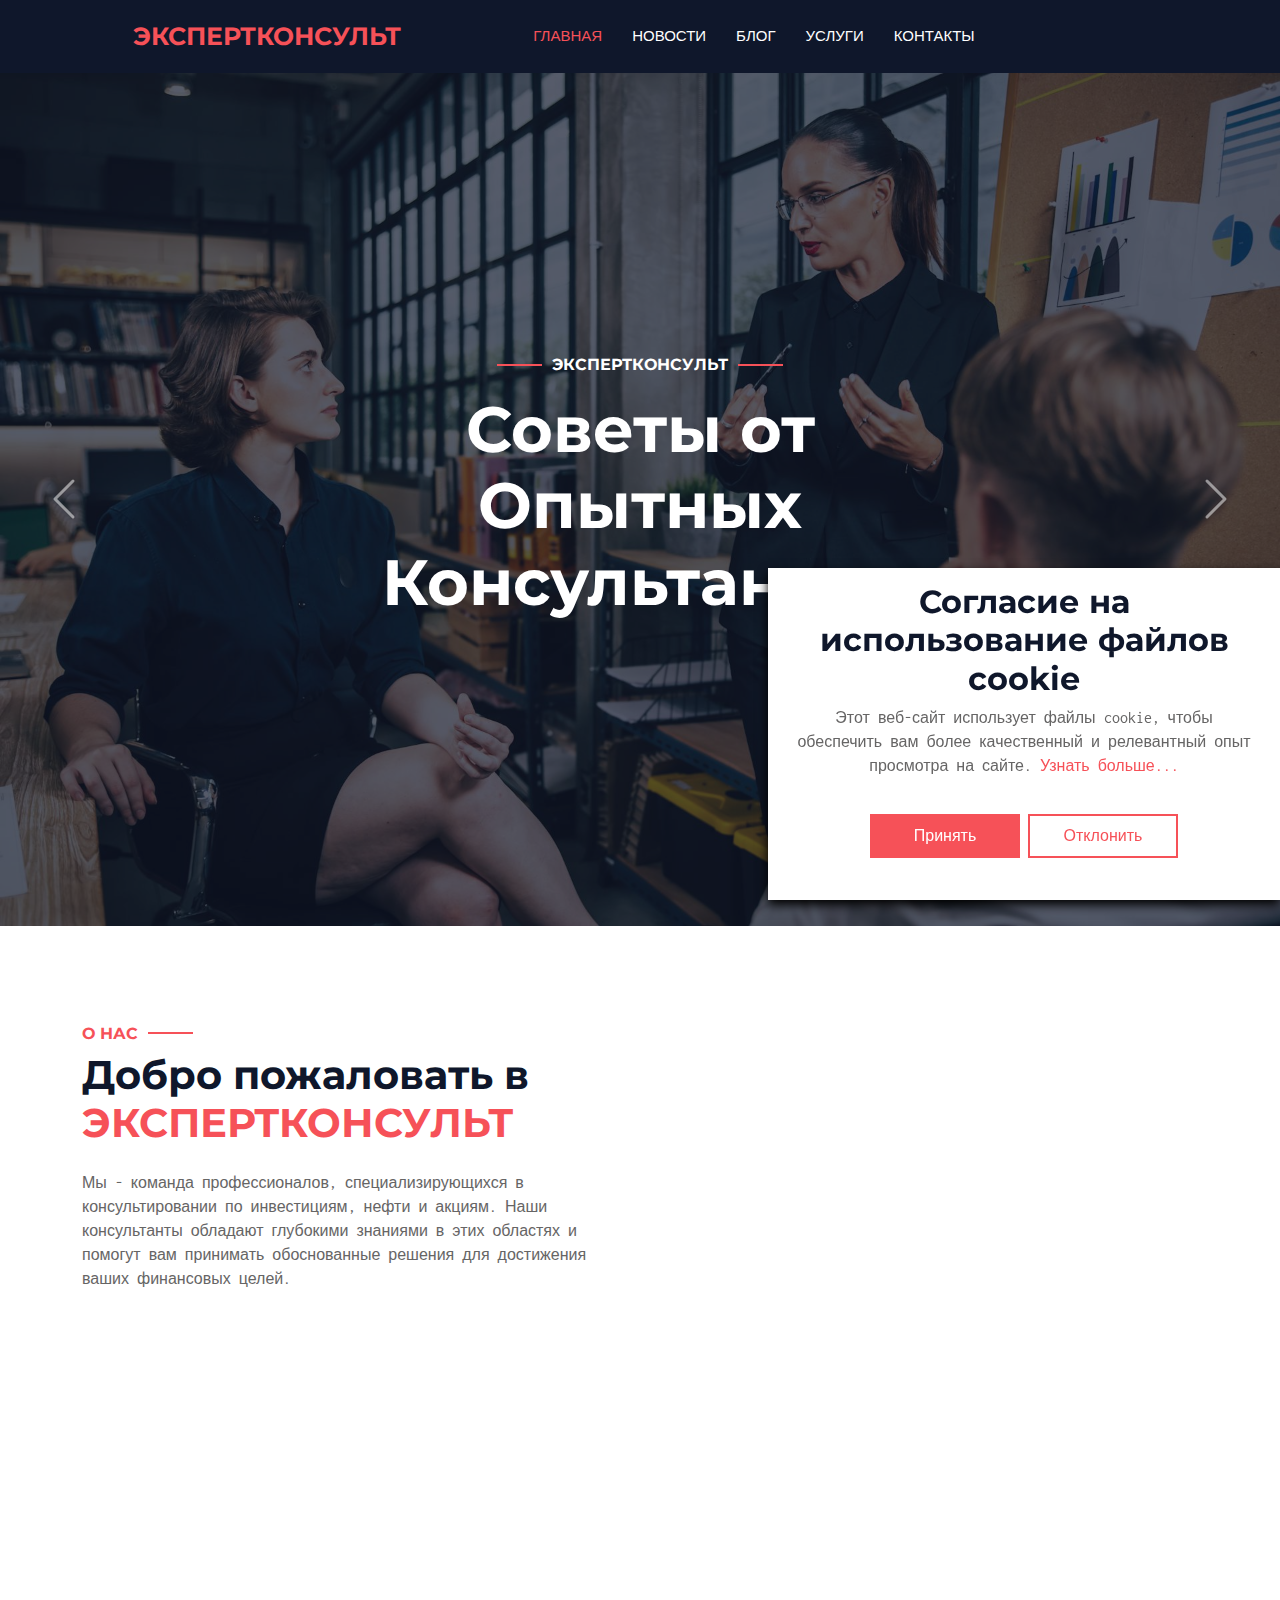
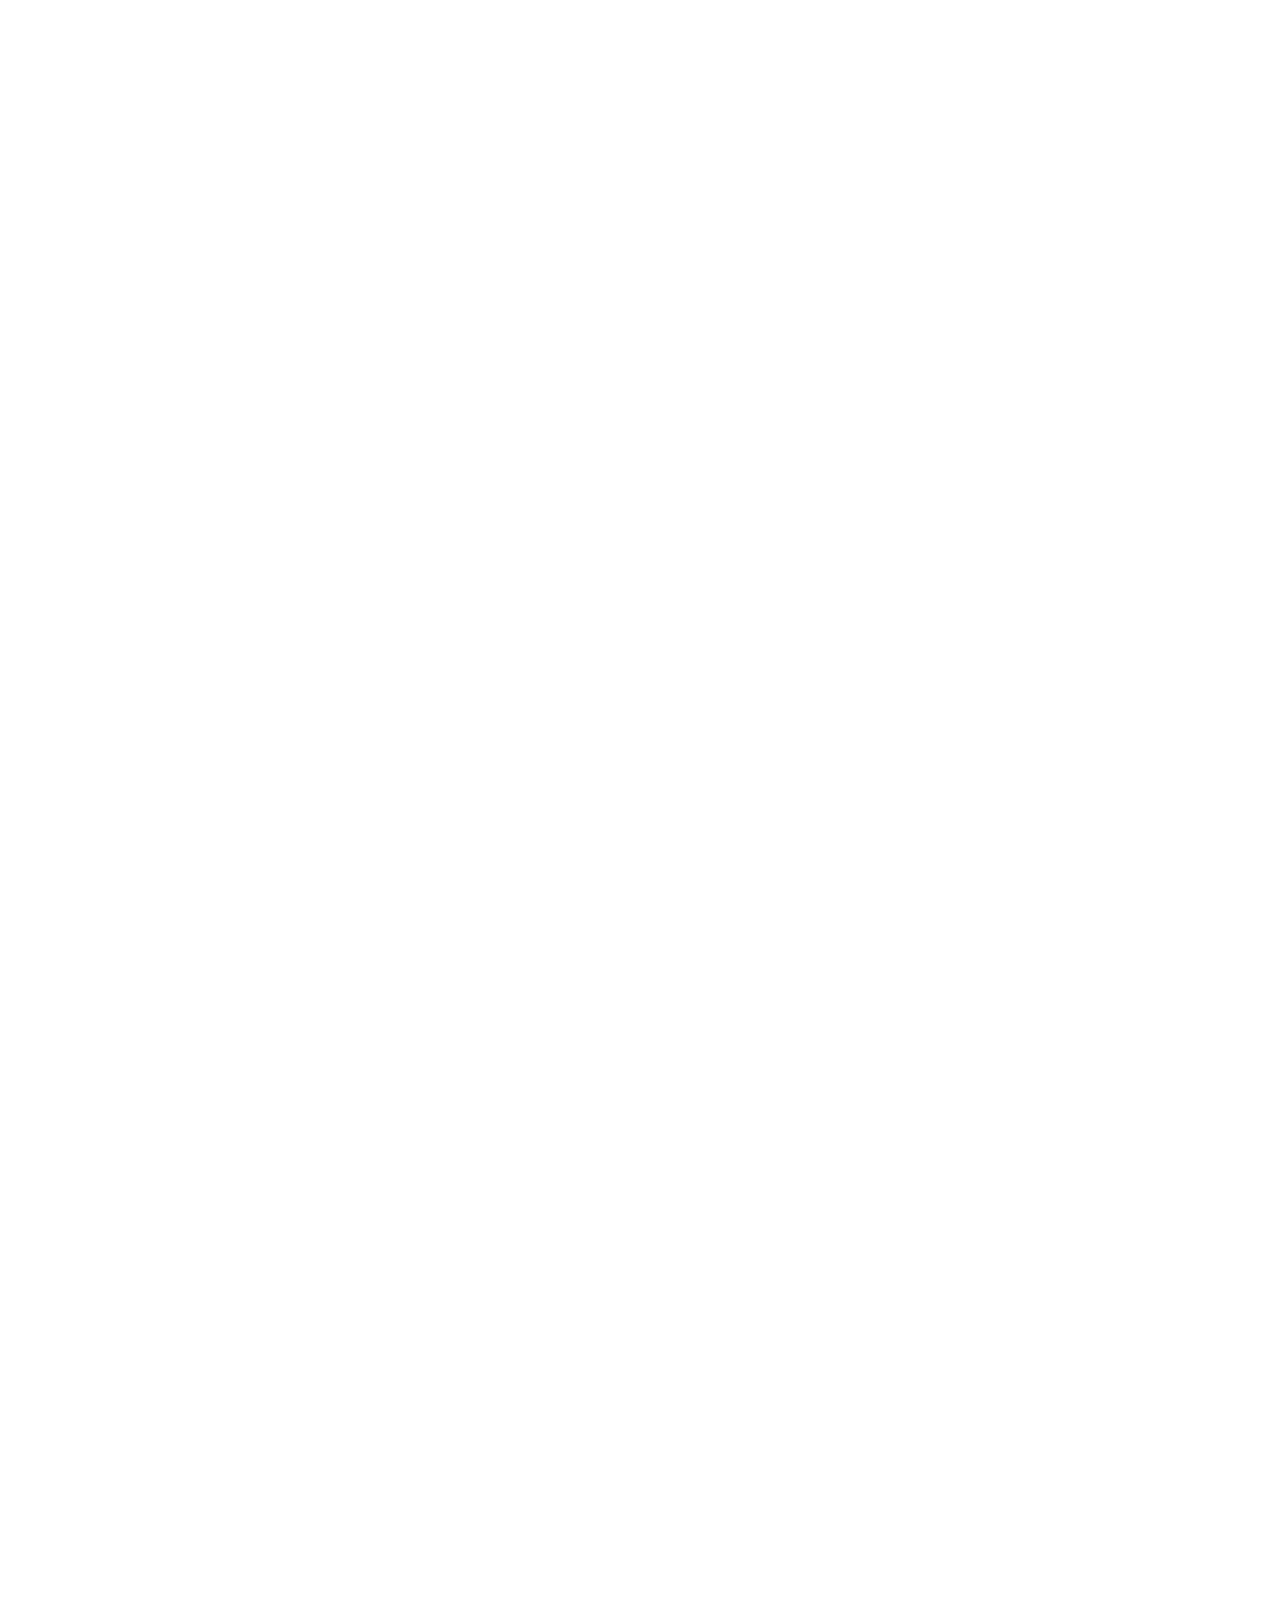
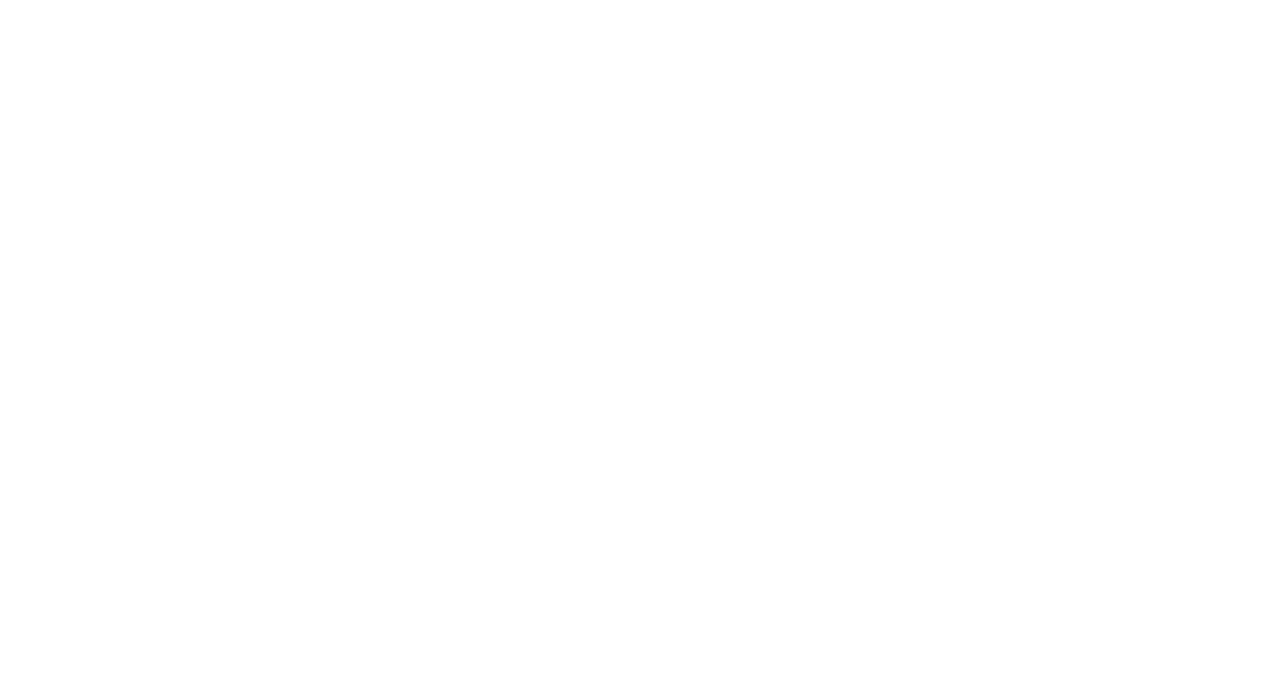
<file: index.html>
<!DOCTYPE html>
<html lang="en">
    <head>
        <meta charset="utf-8" />
        <title>ЭкспертКонсульт</title>
        <meta content="width=device-width, initial-scale=1.0" name="viewport" />
        <meta content="" name="keywords" />
        <meta content="" name="description" />

        <!-- Favicon -->
        <link href="img/favicon.ico" rel="icon" />

        <!-- Google Web Fonts -->
        <link rel="preconnect" href="https://fonts.googleapis.com" />
        <link rel="preconnect" href="https://fonts.gstatic.com" crossorigin />
        <link
            href="https://fonts.googleapis.com/css2?family=Inconsolata:wght@400;500;600;700&family=Montserrat:wght@400;500;600;700&display=swap"
            rel="stylesheet"
        />

        <!-- Icon Font Stylesheet -->
        <link
            href="https://cdnjs.cloudflare.com/ajax/libs/font-awesome/5.10.0/css/all.min.css"
            rel="stylesheet"
        />
        <link
            href="https://cdn.jsdelivr.net/npm/bootstrap-icons@1.4.1/font/bootstrap-icons.css"
            rel="stylesheet"
        />

        <!-- Libraries Stylesheet -->
        <link href="lib/animate/animate.min.css" rel="stylesheet" />
        <link
            href="lib/owlcarousel/assets/owl.carousel.min.css"
            rel="stylesheet"
        />
        <link
            href="lib/tempusdominus/css/tempusdominus-bootstrap-4.min.css"
            rel="stylesheet"
        />

        <!-- Customized Bootstrap Stylesheet -->
        <link href="css/bootstrap.min.css" rel="stylesheet" />

        <!-- Template Stylesheet -->
        <link href="css/style.css" rel="stylesheet" />
    </head>

    <body>
        <div class="bg-white p-0">
            <!-- Spinner Start -->
            <div
                id="spinner"
                class="show bg-white position-fixed translate-middle w-100 vh-100 top-50 start-50 d-flex align-items-center justify-content-center"
            >
                <div
                    class="spinner-border text-primary"
                    style="width: 3rem; height: 3rem"
                    role="status"
                >
                    <span class="sr-only">Loading...</span>
                </div>
            </div>
            <!-- Spinner End -->

            <!-- Header Start -->
            <div class="container-fluid bg-dark px-0">
                <div class="row gx-0">
                    <div class="col-lg-5 bg-dark d-none d-lg-block">
                        <a
                            href="index.html"
                            class="navbar-brand w-100 h-100 m-0 p-0 d-flex align-items-center justify-content-center"
                        >
                            <h1
                                style="font-size: 25px"
                                class="m-0 text-primary text-uppercase"
                            >
                                ЭкспертКонсульт
                            </h1>
                        </a>
                    </div>
                    <div class="col-lg-7">
                        <nav
                            class="navbar navbar-expand-lg bg-dark navbar-dark p-3 p-lg-0"
                        >
                            <a
                                href="index.html"
                                class="navbar-brand d-block d-lg-none"
                            >
                                <h1 class="m-0 text-primary text-uppercase">
                                    ЭкспертКонсульт
                                </h1>
                            </a>
                            <button
                                type="button"
                                class="navbar-toggler"
                                data-bs-toggle="collapse"
                                data-bs-target="#navbarCollapse"
                            >
                                <span class="navbar-toggler-icon"></span>
                            </button>
                            <div
                                class="collapse navbar-collapse justify-content-between"
                                id="navbarCollapse"
                            >
                                <div class="navbar-nav mr-auto py-0">
                                    <a
                                        href="index.html"
                                        class="nav-item nav-link active"
                                        >Главная</a
                                    >
                                    <a
                                        href="about.html"
                                        class="nav-item nav-link"
                                        >Новости</a
                                    >
                                    <a
                                        href="blog.html"
                                        class="nav-item nav-link"
                                        >Блог</a
                                    >
                                    <a
                                        href="service.html"
                                        class="nav-item nav-link"
                                        >Услуги</a
                                    >
                                    <a
                                        href="contact.html"
                                        class="nav-item nav-link"
                                        >Контакты</a
                                    >
                                </div>
                            </div>
                        </nav>
                    </div>
                </div>
            </div>
            <!-- Header End -->

            <!-- Carousel Start -->
            <div class="container-fluid p-0 mb-5">
                <div
                    id="header-carousel"
                    class="carousel slide"
                    data-bs-ride="carousel"
                >
                    <div class="carousel-inner">
                        <div class="carousel-item active">
                            <img
                                class="w-100"
                                src="img/carousel-1.jpg"
                                alt="Image"
                            />
                            <div
                                class="carousel-caption d-flex flex-column align-items-center justify-content-center"
                            >
                                <div class="p-3" style="max-width: 700px">
                                    <h6
                                        class="section-title text-white text-uppercase mb-3 animated slideInDown"
                                    >
                                        ЭкспертКонсульт
                                    </h6>
                                    <h1
                                        class="display-3 text-white mb-4 animated slideInDown"
                                    >
                                        Советы от Опытных Консультантов
                                    </h1>
                                </div>
                            </div>
                        </div>
                        <div class="carousel-item">
                            <img
                                class="w-100"
                                src="img/carousel-2.jpg"
                                alt="Image"
                            />
                            <div
                                class="carousel-caption d-flex flex-column align-items-center justify-content-center"
                            >
                                <div class="p-3" style="max-width: 700px">
                                    <h6
                                        class="section-title text-white text-uppercase mb-3 animated slideInDown"
                                    >
                                        ЭкспертКонсульт
                                    </h6>
                                    <h1
                                        class="display-3 text-white mb-4 animated slideInDown"
                                    >
                                        Экспертный Анализ и Прогнозы
                                    </h1>
                                </div>
                            </div>
                        </div>
                    </div>
                    <button
                        class="carousel-control-prev"
                        type="button"
                        data-bs-target="#header-carousel"
                        data-bs-slide="prev"
                    >
                        <span
                            class="carousel-control-prev-icon"
                            aria-hidden="true"
                        ></span>
                        <span class="visually-hidden">Previous</span>
                    </button>
                    <button
                        class="carousel-control-next"
                        type="button"
                        data-bs-target="#header-carousel"
                        data-bs-slide="next"
                    >
                        <span
                            class="carousel-control-next-icon"
                            aria-hidden="true"
                        ></span>
                        <span class="visually-hidden">Next</span>
                    </button>
                </div>
            </div>
            <!-- Carousel End -->

            <!-- About Start -->
            <div class="container-xxl py-5">
                <div class="container">
                    <div class="row g-5 align-items-center">
                        <div class="col-lg-6">
                            <h6
                                class="section-title text-start text-primary text-uppercase"
                            >
                                О Нас
                            </h6>
                            <h1 class="mb-4">
                                Добро пожаловать в
                                <span class="text-primary text-uppercase"
                                    >ЭкспертКонсульт</span
                                >
                            </h1>
                            <p class="mb-4">
                                Мы - команда профессионалов, специализирующихся
                                в консультировании по инвестициям, нефти и
                                акциям. Наши консультанты обладают глубокими
                                знаниями в этих областях и помогут вам принимать
                                обоснованные решения для достижения ваших
                                финансовых целей.
                            </p>
                            <div class="row g-3 pb-4">
                                <div
                                    class="col-sm-4 wow fadeIn"
                                    data-wow-delay="0.1s"
                                >
                                    <div class="border rounded p-1">
                                        <div
                                            class="border rounded text-center p-4"
                                        >
                                            <i
                                                class="fa fa-hotel fa-2x text-primary mb-2"
                                            ></i>
                                            <h2
                                                class="mb-1"
                                                data-toggle="counter-up"
                                            >
                                                12
                                            </h2>
                                            <p class="mb-0">Проекты</p>
                                        </div>
                                    </div>
                                </div>
                                <div
                                    class="col-sm-4 wow fadeIn"
                                    data-wow-delay="0.3s"
                                >
                                    <div class="border rounded p-1">
                                        <div
                                            class="border rounded text-center p-4"
                                        >
                                            <i
                                                class="fa fa-users-cog fa-2x text-primary mb-2"
                                            ></i>
                                            <h2
                                                class="mb-1"
                                                data-toggle="counter-up"
                                            >
                                                20
                                            </h2>
                                            <p class="mb-0">Сотрудники</p>
                                        </div>
                                    </div>
                                </div>
                                <div
                                    class="col-sm-4 wow fadeIn"
                                    data-wow-delay="0.5s"
                                >
                                    <div class="border rounded p-1">
                                        <div
                                            class="border rounded text-center p-4"
                                        >
                                            <i
                                                class="fa fa-users fa-2x text-primary mb-2"
                                            ></i>
                                            <h2
                                                class="mb-1"
                                                data-toggle="counter-up"
                                            >
                                                182
                                            </h2>
                                            <p class="mb-0">Клиенты</p>
                                        </div>
                                    </div>
                                </div>
                            </div>
                        </div>
                        <div class="col-lg-6">
                            <div class="row g-3">
                                <div class="col-6 text-end">
                                    <img
                                        class="img-fluid rounded w-75 wow zoomIn"
                                        data-wow-delay="0.1s"
                                        src="img/about-1.jpg"
                                        style="margin-top: 25%"
                                    />
                                </div>
                                <div class="col-6 text-start">
                                    <img
                                        class="img-fluid rounded w-100 wow zoomIn"
                                        data-wow-delay="0.3s"
                                        src="img/about-2.jpg"
                                    />
                                </div>
                                <div class="col-6 text-end">
                                    <img
                                        class="img-fluid rounded w-50 wow zoomIn"
                                        data-wow-delay="0.5s"
                                        src="img/about-3.jpg"
                                    />
                                </div>
                                <div class="col-6 text-start">
                                    <img
                                        class="img-fluid rounded w-75 wow zoomIn"
                                        data-wow-delay="0.7s"
                                        src="img/about-4.jpg"
                                    />
                                </div>
                            </div>
                        </div>
                    </div>
                </div>
            </div>
            <!-- About End -->

            <!-- Video Start -->
            <div
                class="container-xxl py-5 px-0 wow zoomIn"
                data-wow-delay="0.1s"
            >
                <div class="row g-0">
                    <div class="col-md-6 bg-dark d-flex align-items-center">
                        <div class="p-5">
                            <h6
                                class="section-title text-start text-white text-uppercase mb-3"
                            >
                                ЭкспертКонсульт
                            </h6>
                            <h1 class="text-white mb-4">
                                Ваш Надежный Консультант
                            </h1>
                            <p class="text-white mb-4">
                                Наша команда - это коллектив экспертов,
                                специализирующихся в области консультирования по
                                инвестициям, нефти и акциям. Мы обеспечиваем
                                наших клиентов качественными решениями и
                                глубоким анализом, помогая им успешно управлять
                                своими финансами и достигать поставленных целей.
                            </p>
                        </div>
                    </div>
                    <div class="col-md-6">
                        <div class="video"></div>
                    </div>
                </div>
            </div>

            <div
                class="modal fade"
                id="videoModal"
                tabindex="-1"
                aria-labelledby="exampleModalLabel"
                aria-hidden="true"
            >
                <div class="modal-dialog">
                    <div class="modal-content rounded-0">
                        <div class="modal-header">
                            <h5 class="modal-title" id="exampleModalLabel">
                                Youtube Video
                            </h5>
                            <button
                                type="button"
                                class="btn-close"
                                data-bs-dismiss="modal"
                                aria-label="Close"
                            ></button>
                        </div>
                        <div class="modal-body">
                            <!-- 16:9 aspect ratio -->
                            <div class="ratio ratio-16x9">
                                <iframe
                                    class="embed-responsive-item"
                                    src=""
                                    id="video"
                                    allowfullscreen
                                    allowscriptaccess="always"
                                    allow="autoplay"
                                ></iframe>
                            </div>
                        </div>
                    </div>
                </div>
            </div>
            <!-- Video Start -->

            <!-- Testimonial Start -->
            <div
                class="container-xxl testimonial my-5 py-5 bg-dark wow zoomIn"
                data-wow-delay="0.1s"
            >
                <div class="container">
                    <div class="owl-carousel testimonial-carousel py-5">
                        <div
                            class="testimonial-item position-relative bg-white rounded overflow-hidden"
                        >
                            <p>
                                Спасибо за профессиональное консультирование по
                                сокарам. Они помогли мне разобраться в сложных
                                финансовых аспектах и сделать выгодные
                                инвестиции.
                            </p>
                            <div class="d-flex align-items-center">
                                <img
                                    class="img-fluid flex-shrink-0 rounded"
                                    src="img/testimonial-1.jpg"
                                    style="width: 45px; height: 45px"
                                />
                                <div class="ps-3">
                                    <h6 class="fw-bold mb-1">Ольга С.</h6>
                                </div>
                            </div>
                            <i
                                class="fa fa-quote-right fa-3x text-primary position-absolute end-0 bottom-0 me-4 mb-n1"
                            ></i>
                        </div>
                        <div
                            class="testimonial-item position-relative bg-white rounded overflow-hidden"
                        >
                            <p>
                                Очень благодарен консультантам за их
                                профессионализм и внимание к деталям. Их
                                экспертный анализ инвестиций в нефть помог мне
                                принять обоснованные решения, что привело к
                                значительному росту моего портфеля.
                            </p>
                            <div class="d-flex align-items-center">
                                <img
                                    class="img-fluid flex-shrink-0 rounded"
                                    src="img/testimonial-2.jpg"
                                    style="width: 45px; height: 45px"
                                />
                                <div class="ps-3">
                                    <h6 class="fw-bold mb-1">Андрей К.</h6>
                                </div>
                            </div>
                            <i
                                class="fa fa-quote-right fa-3x text-primary position-absolute end-0 bottom-0 me-4 mb-n1"
                            ></i>
                        </div>
                        <div
                            class="testimonial-item position-relative bg-white rounded overflow-hidden"
                        >
                            <p>
                                Прекрасный опыт работы с этой командой. Их
                                рекомендации по акциям были весьма ценны, и я
                                оценил их персонализированный подход к моим
                                финансовым целям.
                            </p>
                            <div class="d-flex align-items-center">
                                <img
                                    class="img-fluid flex-shrink-0 rounded"
                                    src="img/testimonial-3.jpg"
                                    style="width: 45px; height: 45px"
                                />
                                <div class="ps-3">
                                    <h6 class="fw-bold mb-1">Иван П.</h6>
                                </div>
                            </div>
                            <i
                                class="fa fa-quote-right fa-3x text-primary position-absolute end-0 bottom-0 me-4 mb-n1"
                            ></i>
                        </div>
                    </div>
                </div>
            </div>
            <!-- Testimonial End -->

            <!-- Team Start -->
            <div style="margin-bottom: 120px" class="container-xxl py-5">
                <div class="container">
                    <div class="text-center wow fadeInUp" data-wow-delay="0.1s">
                        <h6
                            class="section-title text-center text-primary text-uppercase"
                        >
                            НАША КОМАНДА
                        </h6>
                        <h1 class="mb-5">
                            Познакомьтесь с нашим
                            <span class="text-primary text-uppercase"
                                >персоналом</span
                            >
                        </h1>
                    </div>
                    <div class="row g-4">
                        <div
                            class="col-lg-3 col-md-6 wow fadeInUp"
                            data-wow-delay="0.1s"
                        >
                            <div class="rounded shadow overflow-hidden">
                                <div class="position-relative">
                                    <img
                                        class="img-fluid"
                                        src="img/team-1.jpg"
                                        alt=""
                                    />
                                </div>
                                <div class="text-center p-4 mt-3">
                                    <h5 class="fw-bold mb-0">Иван Бочаров</h5>
                                    <small>Инвестиционный консультант</small>
                                </div>
                            </div>
                        </div>
                        <div
                            class="col-lg-3 col-md-6 wow fadeInUp"
                            data-wow-delay="0.3s"
                        >
                            <div class="rounded shadow overflow-hidden">
                                <div class="position-relative">
                                    <img
                                        class="img-fluid"
                                        src="img/team-2.jpg"
                                        alt=""
                                    />
                                </div>
                                <div class="text-center p-4 mt-3">
                                    <h5 class="fw-bold mb-0">
                                        Дмитрий Голодяй
                                    </h5>
                                    <small
                                        >Эксперт по портфельному
                                        управлению</small
                                    >
                                </div>
                            </div>
                        </div>
                        <div
                            class="col-lg-3 col-md-6 wow fadeInUp"
                            data-wow-delay="0.5s"
                        >
                            <div class="rounded shadow overflow-hidden">
                                <div class="position-relative">
                                    <img
                                        class="img-fluid"
                                        src="img/team-3.jpg"
                                        alt=""
                                    />
                                </div>
                                <div class="text-center p-4 mt-3">
                                    <h5 class="fw-bold mb-0">
                                        Михаил Добровольський
                                    </h5>
                                    <small>Инвестиционный консультант</small>
                                </div>
                            </div>
                        </div>
                        <div
                            class="col-lg-3 col-md-6 wow fadeInUp"
                            data-wow-delay="0.7s"
                        >
                            <div class="rounded shadow overflow-hidden">
                                <div class="position-relative">
                                    <img
                                        class="img-fluid"
                                        src="img/team-4.jpg"
                                        alt=""
                                    />
                                </div>
                                <div class="text-center p-4 mt-3">
                                    <h5 class="fw-bold mb-0">
                                        Александр Токарев
                                    </h5>
                                    <small>Портфельный менеджер</small>
                                </div>
                            </div>
                        </div>
                    </div>
                </div>
            </div>
            <!-- Team End -->

            <!-- Footer Start -->
            <div
                class="container-fluid bg-dark text-light footer wow fadeIn"
                data-wow-delay="0.1s"
            >
                <div class="container pb-5">
                    <div class="row g-5">
                        <div class="col-md-6 col-lg-4">
                            <div class="bg-primary rounded p-4">
                                <p class="text-white mb-0">
                                    Надежный партнер в финансовом
                                    консультировании. Ваши успехи - наша цель.
                                </p>
                            </div>
                        </div>
                        <div class="col-md-6 col-lg-4">
                            <h6
                                class="section-title text-start text-primary text-uppercase mb-4"
                            >
                                Контакты
                            </h6>
                            <p class="mb-2">
                                <i class="fa fa-map-marker-alt me-3"></i
                                >Sumqayıt şəhəri, Kimyaçılar küç. 1 Sumqayıt
                                Kimya Sənaye Parkı (SCİP), Sumqayıt 5000,
                                Azerbaijan
                            </p>
                            <p class="mb-2">
                                <i class="fa fa-phone-alt me-3"></i
                                >+994123774444
                            </p>
                            <p class="mb-2">
                                <i class="fa fa-envelope me-3"></i
                                >expert_consultant@gmail.com
                            </p>
                        </div>
                        <div class="col-lg-4 col-md-12">
                            <div class="row gy-5 g-4">
                                <div class="col-md-6">
                                    <h6
                                        class="section-title text-start text-primary text-uppercase mb-4"
                                    >
                                        Компания
                                    </h6>
                                    <a class="btn btn-link" href="index.html"
                                        >Главная</a
                                    >
                                    <a class="btn btn-link" href="contact.html"
                                        >Свяжитесь с нами</a
                                    >
                                    <a
                                        class="btn btn-link"
                                        href="privacy-policy.html"
                                        >Политика конфиденциальности</a
                                    >
                                    <a
                                        class="btn btn-link"
                                        href="terms-of-use.html"
                                        >Условия и положения</a
                                    >
                                </div>
                            </div>
                        </div>
                    </div>
                </div>
            </div>
            <!-- Footer End -->

            <!-- Cookie banner -->
            <div class="cookie-wrapper show">
                <div>
                    <i class="bx bx-cookie"></i>
                    <h2 style="text-align: center">
                        Согласие на использование файлов cookie
                    </h2>
                </div>
                <div class="data">
                    <p>
                        Этот веб-сайт использует файлы cookie, чтобы обеспечить
                        вам более качественный и релевантный опыт просмотра на
                        сайте. <a href="#">Узнать больше...</a>
                    </p>
                </div>

                <div class="buttons">
                    <button class="cookie-button" id="acceptBtn">
                        Принять
                    </button>
                    <button class="cookie-button" id="declineBtn">
                        Отклонить
                    </button>
                </div>
            </div>
            <!-- End Cookie banner -->

            <!-- Back to Top -->
            <a href="#" class="btn btn-lg btn-primary btn-lg-square back-to-top"
                ><i class="bi bi-arrow-up"></i
            ></a>
        </div>

        <!-- JavaScript Libraries -->
        <script src="https://code.jquery.com/jquery-3.4.1.min.js"></script>
        <script src="https://cdn.jsdelivr.net/npm/bootstrap@5.0.0/dist/js/bootstrap.bundle.min.js"></script>
        <script src="lib/wow/wow.min.js"></script>
        <script src="lib/easing/easing.min.js"></script>
        <script src="lib/waypoints/waypoints.min.js"></script>
        <script src="lib/counterup/counterup.min.js"></script>
        <script src="lib/owlcarousel/owl.carousel.min.js"></script>
        <script src="lib/tempusdominus/js/moment.min.js"></script>
        <script src="lib/tempusdominus/js/moment-timezone.min.js"></script>
        <script src="lib/tempusdominus/js/tempusdominus-bootstrap-4.min.js"></script>

        <!-- Template Javascript -->
        <script src="js/main.js"></script>
        <script src="js/contact-form.js"></script>
        <script src="js/cookiebanner.js"></script>
    </body>
</html>
</file>
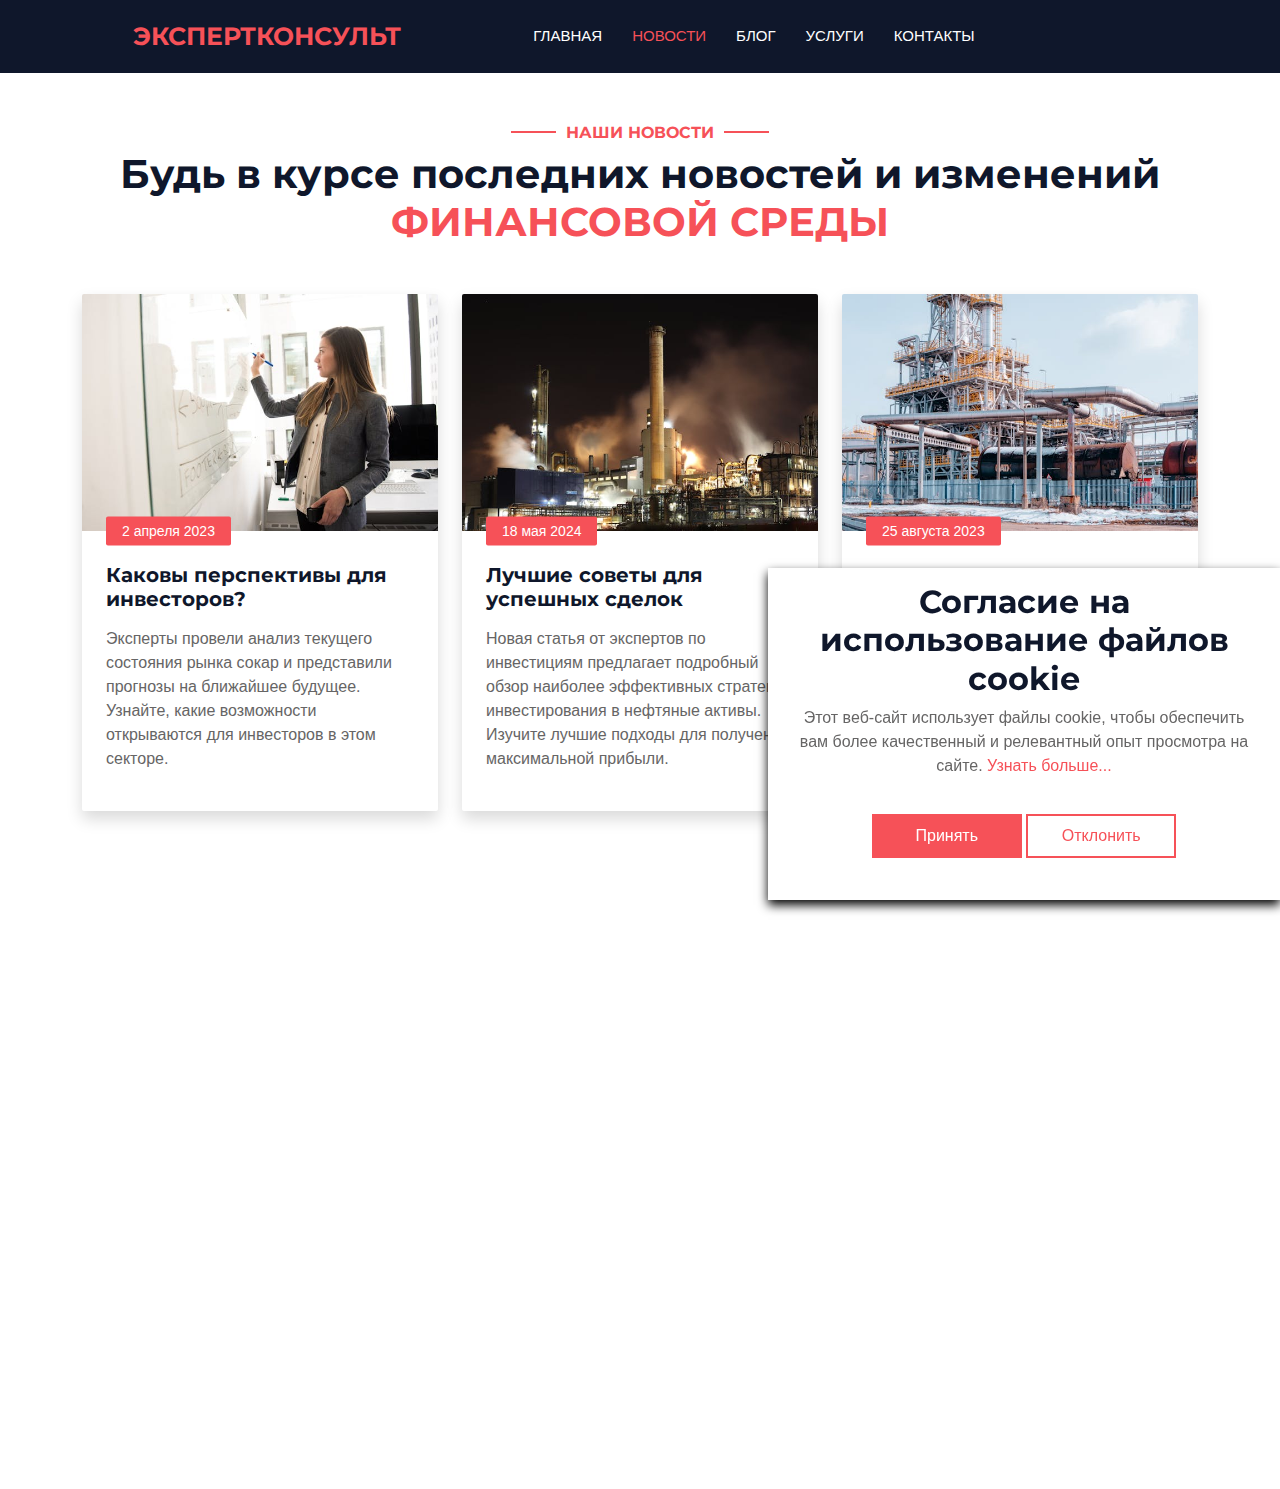
<file: about.html>
<!DOCTYPE html>
<html lang="en">
    <head>
        <meta charset="utf-8" />
        <title>ЭкспертКонсульт</title>
        <meta content="width=device-width, initial-scale=1.0" name="viewport" />
        <meta content="" name="keywords" />
        <meta content="" name="description" />

        <!-- Favicon -->
        <link href="img/favicon.ico" rel="icon" />

        <!-- Google Web Fonts -->
        <link rel="preconnect" href="https://fonts.googleapis.com" />
        <link rel="preconnect" href="https://fonts.gstatic.com" crossorigin />
        <link
            href="https://fonts.googleapis.com/css2?family=Heebo:wght@400;500;600;700&family=Montserrat:wght@400;500;600;700&display=swap"
            rel="stylesheet"
        />

        <!-- Icon Font Stylesheet -->
        <link
            href="https://cdnjs.cloudflare.com/ajax/libs/font-awesome/5.10.0/css/all.min.css"
            rel="stylesheet"
        />
        <link
            href="https://cdn.jsdelivr.net/npm/bootstrap-icons@1.4.1/font/bootstrap-icons.css"
            rel="stylesheet"
        />

        <!-- Libraries Stylesheet -->
        <link href="lib/animate/animate.min.css" rel="stylesheet" />
        <link
            href="lib/owlcarousel/assets/owl.carousel.min.css"
            rel="stylesheet"
        />
        <link
            href="lib/tempusdominus/css/tempusdominus-bootstrap-4.min.css"
            rel="stylesheet"
        />

        <!-- Customized Bootstrap Stylesheet -->
        <link href="css/bootstrap.min.css" rel="stylesheet" />

        <!-- Template Stylesheet -->
        <link href="css/style.css" rel="stylesheet" />
    </head>

    <body>
        <div class="bg-white p-0">
            <!-- Spinner Start -->
            <div
                id="spinner"
                class="show bg-white position-fixed translate-middle w-100 vh-100 top-50 start-50 d-flex align-items-center justify-content-center"
            >
                <div
                    class="spinner-border text-primary"
                    style="width: 3rem; height: 3rem"
                    role="status"
                >
                    <span class="sr-only">Loading...</span>
                </div>
            </div>
            <!-- Spinner End -->

            <!-- Header Start -->
            <div class="container-fluid bg-dark px-0">
                <div class="row gx-0">
                    <div class="col-lg-5 bg-dark d-none d-lg-block">
                        <a
                            href="index.html"
                            class="navbar-brand w-100 h-100 m-0 p-0 d-flex align-items-center justify-content-center"
                        >
                            <h1
                                style="font-size: 25px"
                                class="m-0 text-primary text-uppercase"
                            >
                                ЭкспертКонсульт
                            </h1>
                        </a>
                    </div>
                    <div class="col-lg-7">
                        <nav
                            class="navbar navbar-expand-lg bg-dark navbar-dark p-3 p-lg-0"
                        >
                            <a
                                href="index.html"
                                class="navbar-brand d-block d-lg-none"
                            >
                                <h1 class="m-0 text-primary text-uppercase">
                                    ЭкспертКонсульт
                                </h1>
                            </a>
                            <button
                                type="button"
                                class="navbar-toggler"
                                data-bs-toggle="collapse"
                                data-bs-target="#navbarCollapse"
                            >
                                <span class="navbar-toggler-icon"></span>
                            </button>
                            <div
                                class="collapse navbar-collapse justify-content-between"
                                id="navbarCollapse"
                            >
                                <div class="navbar-nav mr-auto py-0">
                                    <a
                                        href="index.html"
                                        class="nav-item nav-link"
                                        >Главная</a
                                    >
                                    <a
                                        href="about.html"
                                        class="nav-item nav-link active"
                                        >Новости</a
                                    >
                                    <a
                                        href="blog.html"
                                        class="nav-item nav-link"
                                        >Блог</a
                                    >
                                    <a
                                        href="service.html"
                                        class="nav-item nav-link"
                                        >Услуги</a
                                    >
                                    <a
                                        href="contact.html"
                                        class="nav-item nav-link"
                                        >Контакты</a
                                    >
                                </div>
                            </div>
                        </nav>
                    </div>
                </div>
            </div>
            <!-- Header End -->
            <!-- Room Start -->
            <div class="container-xxl py-5">
                <div class="container">
                    <div class="text-center wow fadeInUp" data-wow-delay="0.1s">
                        <h6
                            class="section-title text-center text-primary text-uppercase"
                        >
                            Наши Новости
                        </h6>
                        <h1 class="mb-5">
                            Будь в курсе последних новостей и изменений<span
                                class="text-primary text-uppercase"
                            >
                                финансовой среды</span
                            >
                        </h1>
                    </div>
                    <div class="row g-4">
                        <div
                            class="col-lg-4 col-md-6 wow fadeInUp"
                            data-wow-delay="0.1s"
                        >
                            <div
                                class="room-item shadow rounded overflow-hidden"
                            >
                                <div class="position-relative">
                                    <img
                                        class="img-fluid"
                                        src="img/room-1.jpg"
                                        alt=""
                                    />
                                    <small
                                        class="position-absolute start-0 top-100 translate-middle-y bg-primary text-white rounded py-1 px-3 ms-4"
                                        >2 апреля 2023</small
                                    >
                                </div>
                                <div class="p-4 mt-2">
                                    <div
                                        class="d-flex justify-content-between mb-3"
                                    >
                                        <h5 class="mb-0">
                                            Каковы перспективы для инвесторов?
                                        </h5>
                                    </div>
                                    <p class="text-body mb-3">
                                        Эксперты провели анализ текущего
                                        состояния рынка сокар и представили
                                        прогнозы на ближайшее будущее. Узнайте,
                                        какие возможности открываются для
                                        инвесторов в этом секторе.
                                    </p>
                                </div>
                            </div>
                        </div>
                        <div
                            class="col-lg-4 col-md-6 wow fadeInUp"
                            data-wow-delay="0.3s"
                        >
                            <div
                                class="room-item shadow rounded overflow-hidden"
                            >
                                <div class="position-relative">
                                    <img
                                        class="img-fluid"
                                        src="img/room-2.jpg"
                                        alt=""
                                    />
                                    <small
                                        class="position-absolute start-0 top-100 translate-middle-y bg-primary text-white rounded py-1 px-3 ms-4"
                                        >18 мая 2024</small
                                    >
                                </div>
                                <div class="p-4 mt-2">
                                    <div
                                        class="d-flex justify-content-between mb-3"
                                    >
                                        <h5 class="mb-0">
                                            Лучшие советы для успешных сделок
                                        </h5>
                                    </div>
                                    <p class="text-body mb-3">
                                        Новая статья от экспертов по инвестициям
                                        предлагает подробный обзор наиболее
                                        эффективных стратегий инвестирования в
                                        нефтяные активы. Изучите лучшие подходы
                                        для получения максимальной прибыли.
                                    </p>
                                </div>
                            </div>
                        </div>
                        <div
                            class="col-lg-4 col-md-6 wow fadeInUp"
                            data-wow-delay="0.6s"
                        >
                            <div
                                class="room-item shadow rounded overflow-hidden"
                            >
                                <div class="position-relative">
                                    <img
                                        class="img-fluid"
                                        src="img/room-3.jpg"
                                        alt=""
                                    />
                                    <small
                                        class="position-absolute start-0 top-100 translate-middle-y bg-primary text-white rounded py-1 px-3 ms-4"
                                        >25 августа 2023</small
                                    >
                                </div>
                                <div class="p-4 mt-2">
                                    <div
                                        class="d-flex justify-content-between mb-3"
                                    >
                                        <h5 class="mb-0">
                                            Акции: Текущие тенденции и
                                            рекомендации для инвесторов
                                        </h5>
                                    </div>
                                    <p class="text-body mb-3">
                                        В этой статье анализируются текущие
                                        тенденции на рынке акций, а также
                                        предоставляются полезные советы от
                                        опытных консультантов по выбору
                                        оптимальных стратегий инвестирования.
                                    </p>
                                </div>
                            </div>
                        </div>
                    </div>
                </div>
            </div>
            <!-- Room End -->

            <!-- Newsletter Start -->
            <div
                class="container newsletter mt-5 wow fadeIn"
                data-wow-delay="0.1s"
            >
                <div class="row justify-content-center">
                    <div class="col-lg-10 border rounded p-1">
                        <div class="border rounded text-center p-1">
                            <div class="bg-white rounded text-center p-5">
                                <h4 class="mb-4">
                                    Подпишитесь на нашу рассылку для получения
                                    <span class="text-primary text-uppercase"
                                        >свежих новостей</span
                                    >
                                </h4>
                                <div
                                    class="position-relative mx-auto"
                                    style="max-width: 400px"
                                >
                                    <input
                                        id="email"
                                        class="form-control w-100 py-3 ps-4 pe-5"
                                        type="email"
                                        placeholder="Введите свой e-mail"
                                    />
                                    <div style="color: red" id="result"></div>
                                    <button
                                        onclick="sendForm()"
                                        id="submit"
                                        type="button"
                                        class="btn btn-primary py-2 px-3 position-absolute top-0 end-0 mt-2 me-2"
                                    >
                                        Отправить
                                    </button>
                                </div>
                            </div>
                        </div>
                    </div>
                </div>
            </div>
            <!-- Newsletter Start -->

            <!-- Footer Start -->
            <div
                class="container-fluid bg-dark text-light footer wow fadeIn"
                data-wow-delay="0.1s"
            >
                <div class="container pb-5">
                    <div class="row g-5">
                        <div class="col-md-6 col-lg-4">
                            <div class="bg-primary rounded p-4">
                                <p class="text-white mb-0">
                                    Надежный партнер в финансовом
                                    консультировании. Ваши успехи - наша цель.
                                </p>
                            </div>
                        </div>
                        <div class="col-md-6 col-lg-4">
                            <h6
                                class="section-title text-start text-primary text-uppercase mb-4"
                            >
                                Контакты
                            </h6>
                            <p class="mb-2">
                                <i class="fa fa-map-marker-alt me-3"></i
                                >Sumqayıt şəhəri, Kimyaçılar küç. 1 Sumqayıt
                                Kimya Sənaye Parkı (SCİP), Sumqayıt 5000,
                                Azerbaijan
                            </p>
                            <p class="mb-2">
                                <i class="fa fa-phone-alt me-3"></i
                                >+994123774444
                            </p>
                            <p class="mb-2">
                                <i class="fa fa-envelope me-3"></i
                                >expert_consultant@gmail.com
                            </p>
                        </div>
                        <div class="col-lg-4 col-md-12">
                            <div class="row gy-5 g-4">
                                <div class="col-md-6">
                                    <h6
                                        class="section-title text-start text-primary text-uppercase mb-4"
                                    >
                                        Компания
                                    </h6>
                                    <a class="btn btn-link" href="index.html"
                                        >Главная</a
                                    >
                                    <a class="btn btn-link" href="contact.html"
                                        >Свяжитесь с нами</a
                                    >
                                    <a
                                        class="btn btn-link"
                                        href="privacy-policy.html"
                                        >Политика конфиденциальности</a
                                    >
                                    <a
                                        class="btn btn-link"
                                        href="terms-of-use.html"
                                        >Условия и положения</a
                                    >
                                </div>
                            </div>
                        </div>
                    </div>
                </div>
            </div>
            <!-- Footer End -->

            <!-- Cookie banner -->
            <div class="cookie-wrapper show">
                <div>
                    <i class="bx bx-cookie"></i>
                    <h2 style="text-align: center">
                        Согласие на использование файлов cookie
                    </h2>
                </div>
                <div class="data">
                    <p>
                        Этот веб-сайт использует файлы cookie, чтобы обеспечить
                        вам более качественный и релевантный опыт просмотра на
                        сайте. <a href="#">Узнать больше...</a>
                    </p>
                </div>

                <div class="buttons">
                    <button class="cookie-button" id="acceptBtn">
                        Принять
                    </button>
                    <button class="cookie-button" id="declineBtn">
                        Отклонить
                    </button>
                </div>
            </div>
            <!-- End Cookie banner -->

            <!-- Back to Top -->
            <a href="#" class="btn btn-lg btn-primary btn-lg-square back-to-top"
                ><i class="bi bi-arrow-up"></i
            ></a>
        </div>

        <!-- JavaScript Libraries -->
        <script src="https://code.jquery.com/jquery-3.4.1.min.js"></script>
        <script src="https://cdn.jsdelivr.net/npm/bootstrap@5.0.0/dist/js/bootstrap.bundle.min.js"></script>
        <script src="lib/wow/wow.min.js"></script>
        <script src="lib/easing/easing.min.js"></script>
        <script src="lib/waypoints/waypoints.min.js"></script>
        <script src="lib/counterup/counterup.min.js"></script>
        <script src="lib/owlcarousel/owl.carousel.min.js"></script>
        <script src="lib/tempusdominus/js/moment.min.js"></script>
        <script src="lib/tempusdominus/js/moment-timezone.min.js"></script>
        <script src="lib/tempusdominus/js/tempusdominus-bootstrap-4.min.js"></script>

        <!-- Template Javascript -->
        <script src="js/main.js"></script>
        <script src="js/contact-form.js"></script>
        <script src="js/cookiebanner.js"></script>
    </body>
</html>
</file>
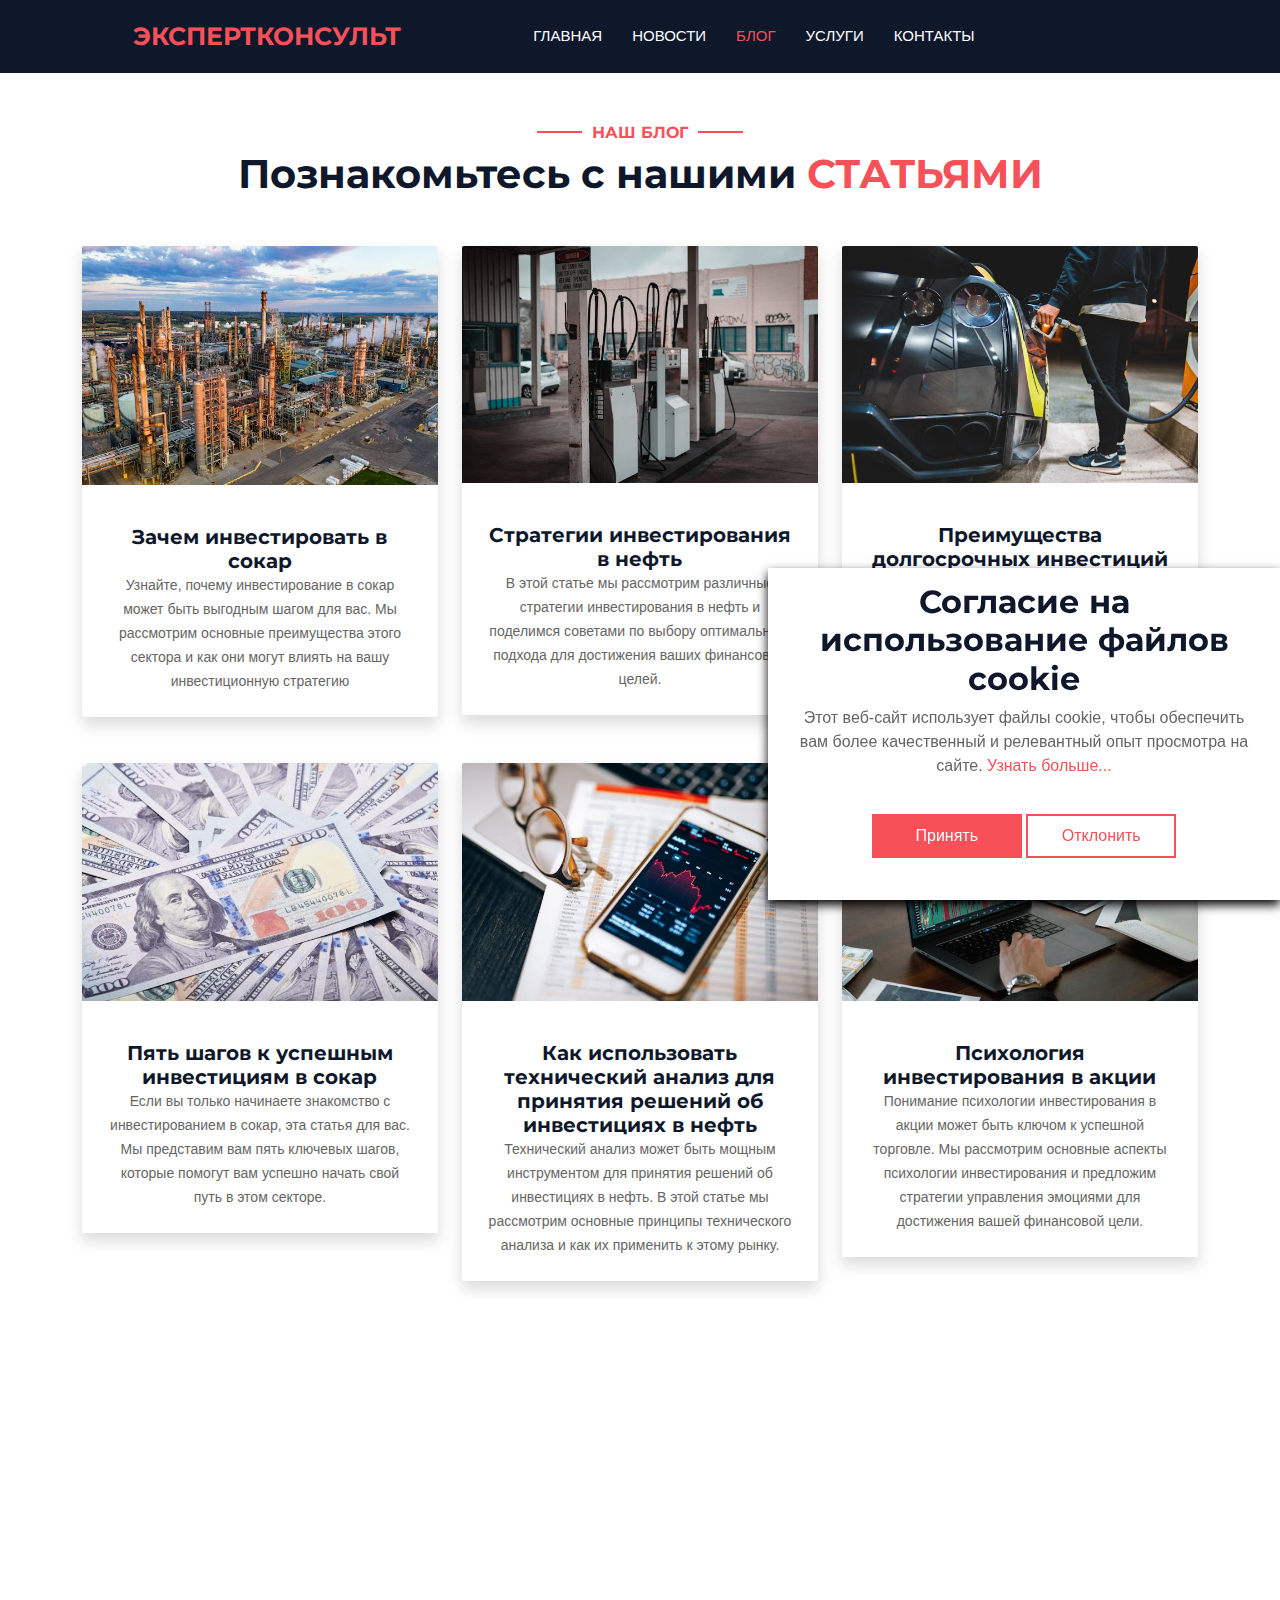
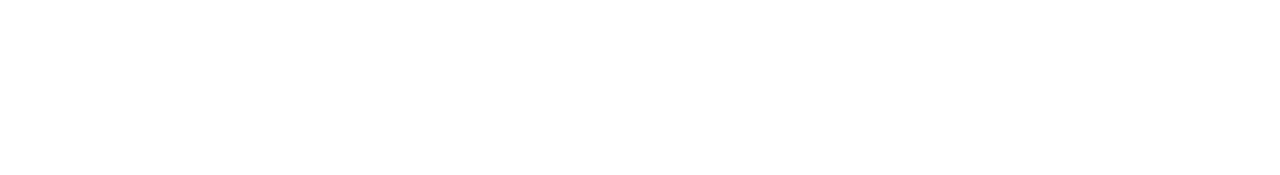
<file: blog.html>
<!DOCTYPE html>
<html lang="en">
    <head>
        <meta charset="utf-8" />
        <title>ЭкспертКонсульт</title>
        <meta content="width=device-width, initial-scale=1.0" name="viewport" />
        <meta content="" name="keywords" />
        <meta content="" name="description" />

        <!-- Favicon -->
        <link href="img/favicon.ico" rel="icon" />

        <!-- Google Web Fonts -->
        <link rel="preconnect" href="https://fonts.googleapis.com" />
        <link rel="preconnect" href="https://fonts.gstatic.com" crossorigin />
        <link
            href="https://fonts.googleapis.com/css2?family=Heebo:wght@400;500;600;700&family=Montserrat:wght@400;500;600;700&display=swap"
            rel="stylesheet"
        />

        <!-- Icon Font Stylesheet -->
        <link
            href="https://cdnjs.cloudflare.com/ajax/libs/font-awesome/5.10.0/css/all.min.css"
            rel="stylesheet"
        />
        <link
            href="https://cdn.jsdelivr.net/npm/bootstrap-icons@1.4.1/font/bootstrap-icons.css"
            rel="stylesheet"
        />

        <!-- Libraries Stylesheet -->
        <link href="lib/animate/animate.min.css" rel="stylesheet" />
        <link
            href="lib/owlcarousel/assets/owl.carousel.min.css"
            rel="stylesheet"
        />
        <link
            href="lib/tempusdominus/css/tempusdominus-bootstrap-4.min.css"
            rel="stylesheet"
        />

        <!-- Customized Bootstrap Stylesheet -->
        <link href="css/bootstrap.min.css" rel="stylesheet" />

        <!-- Template Stylesheet -->
        <link href="css/style.css" rel="stylesheet" />
    </head>

    <body>
        <div class="bg-white p-0">
            <!-- Spinner Start -->
            <div
                id="spinner"
                class="show bg-white position-fixed translate-middle w-100 vh-100 top-50 start-50 d-flex align-items-center justify-content-center"
            >
                <div
                    class="spinner-border text-primary"
                    style="width: 3rem; height: 3rem"
                    role="status"
                >
                    <span class="sr-only">Loading...</span>
                </div>
            </div>
            <!-- Spinner End -->

            <!-- Header Start -->
            <div class="container-fluid bg-dark px-0">
                <div class="row gx-0">
                    <div class="col-lg-5 bg-dark d-none d-lg-block">
                        <a
                            href="index.html"
                            class="navbar-brand w-100 h-100 m-0 p-0 d-flex align-items-center justify-content-center"
                        >
                            <h1
                                style="font-size: 25px"
                                class="m-0 text-primary text-uppercase"
                            >
                                ЭкспертКонсульт
                            </h1>
                        </a>
                    </div>
                    <div class="col-lg-7">
                        <nav
                            class="navbar navbar-expand-lg bg-dark navbar-dark p-3 p-lg-0"
                        >
                            <a
                                href="index.html"
                                class="navbar-brand d-block d-lg-none"
                            >
                                <h1 class="m-0 text-primary text-uppercase">
                                    ЭкспертКонсульт
                                </h1>
                            </a>
                            <button
                                type="button"
                                class="navbar-toggler"
                                data-bs-toggle="collapse"
                                data-bs-target="#navbarCollapse"
                            >
                                <span class="navbar-toggler-icon"></span>
                            </button>
                            <div
                                class="collapse navbar-collapse justify-content-between"
                                id="navbarCollapse"
                            >
                                <div class="navbar-nav mr-auto py-0">
                                    <a
                                        href="index.html"
                                        class="nav-item nav-link"
                                        >Главная</a
                                    >
                                    <a
                                        href="about.html"
                                        class="nav-item nav-link"
                                        >Новости</a
                                    >
                                    <a
                                        href="blog.html"
                                        class="nav-item nav-link active"
                                        >Блог</a
                                    >
                                    <a
                                        href="service.html"
                                        class="nav-item nav-link"
                                        >Услуги</a
                                    >
                                    <a
                                        href="contact.html"
                                        class="nav-item nav-link"
                                        >Контакты</a
                                    >
                                </div>
                            </div>
                        </nav>
                    </div>
                </div>
            </div>
            <!-- Header End -->

            <!-- Team Start -->
            <div style="margin-bottom: 120px" class="container-xxl py-5">
                <div class="container">
                    <div class="text-center wow fadeInUp" data-wow-delay="0.1s">
                        <h6
                            class="section-title text-center text-primary text-uppercase"
                        >
                            Наш Блог
                        </h6>
                        <h1 class="mb-5">
                            Познакомьтесь с нашими
                            <span class="text-primary text-uppercase"
                                >статьями</span
                            >
                        </h1>
                    </div>
                    <div class="row g-4">
                        <div
                            class="col-lg-4 col-md-6 wow fadeInUp"
                            data-wow-delay="0.1s"
                        >
                            <div class="rounded shadow overflow-hidden">
                                <div class="position-relative">
                                    <img
                                        class="img-fluid"
                                        src="img/blog-1.jpg"
                                        alt=""
                                    />
                                </div>
                                <div class="text-center p-4 mt-3">
                                    <h5 class="fw-bold mb-0">
                                        Зачем инвестировать в сокар
                                    </h5>
                                    <small
                                        >Узнайте, почему инвестирование в сокар
                                        может быть выгодным шагом для вас. Мы
                                        рассмотрим основные преимущества этого
                                        сектора и как они могут влиять на вашу
                                        инвестиционную стратегию</small
                                    >
                                </div>
                            </div>
                        </div>
                        <div
                            class="col-lg-4 col-md-6 wow fadeInUp"
                            data-wow-delay="0.3s"
                        >
                            <div class="rounded shadow overflow-hidden">
                                <div class="position-relative">
                                    <img
                                        class="img-fluid"
                                        src="img/blog-2.jpg"
                                        alt=""
                                    />
                                </div>
                                <div class="text-center p-4 mt-3">
                                    <h5 class="fw-bold mb-0">
                                        Стратегии инвестирования в нефть
                                    </h5>
                                    <small
                                        >В этой статье мы рассмотрим различные
                                        стратегии инвестирования в нефть и
                                        поделимся советами по выбору
                                        оптимального подхода для достижения
                                        ваших финансовых целей.</small
                                    >
                                </div>
                            </div>
                        </div>
                        <div
                            class="col-lg-4 col-md-6 wow fadeInUp"
                            data-wow-delay="0.5s"
                        >
                            <div class="rounded shadow overflow-hidden">
                                <div class="position-relative">
                                    <img
                                        class="img-fluid"
                                        src="img/blog-3.jpg"
                                        alt=""
                                    />
                                </div>
                                <div class="text-center p-4 mt-3">
                                    <h5 class="fw-bold mb-0">
                                        Преимущества долгосрочных инвестиций в
                                        акции
                                    </h5>
                                    <small
                                        >Узнайте, почему долгосрочные инвестиции
                                        в акции могут стать ключевым элементом
                                        вашего финансового плана. Мы рассмотрим
                                        основные преимущества такого подхода и
                                        как его правильно осуществлять.</small
                                    >
                                </div>
                            </div>
                        </div>
                        <div
                            class="col-lg-4 col-md-6 wow fadeInUp"
                            data-wow-delay="0.7s"
                        >
                            <div class="rounded shadow overflow-hidden">
                                <div class="position-relative">
                                    <img
                                        class="img-fluid"
                                        src="img/blog-4.jpg"
                                        alt=""
                                    />
                                </div>
                                <div class="text-center p-4 mt-3">
                                    <h5 class="fw-bold mb-0">
                                        Пять шагов к успешным инвестициям в
                                        сокар
                                    </h5>
                                    <small
                                        >Если вы только начинаете знакомство с
                                        инвестированием в сокар, эта статья для
                                        вас. Мы представим вам пять ключевых
                                        шагов, которые помогут вам успешно
                                        начать свой путь в этом секторе.</small
                                    >
                                </div>
                            </div>
                        </div>
                        <div
                            class="col-lg-4 col-md-6 wow fadeInUp"
                            data-wow-delay="0.7s"
                        >
                            <div class="rounded shadow overflow-hidden">
                                <div class="position-relative">
                                    <img
                                        class="img-fluid"
                                        src="img/blog-5.jpg"
                                        alt=""
                                    />
                                </div>
                                <div class="text-center p-4 mt-3">
                                    <h5 class="fw-bold mb-0">
                                        Как использовать технический анализ для
                                        принятия решений об инвестициях в нефть
                                    </h5>
                                    <small
                                        >Технический анализ может быть мощным
                                        инструментом для принятия решений об
                                        инвестициях в нефть. В этой статье мы
                                        рассмотрим основные принципы
                                        технического анализа и как их применить
                                        к этому рынку.</small
                                    >
                                </div>
                            </div>
                        </div>
                        <div
                            class="col-lg-4 col-md-6 wow fadeInUp"
                            data-wow-delay="0.7s"
                        >
                            <div class="rounded shadow overflow-hidden">
                                <div class="position-relative">
                                    <img
                                        class="img-fluid"
                                        src="img/blog-6.jpg"
                                        alt=""
                                    />
                                </div>
                                <div class="text-center p-4 mt-3">
                                    <h5 class="fw-bold mb-0">
                                        Психология инвестирования в акции
                                    </h5>
                                    <small
                                        >Понимание психологии инвестирования в
                                        акции может быть ключом к успешной
                                        торговле. Мы рассмотрим основные аспекты
                                        психологии инвестирования и предложим
                                        стратегии управления эмоциями для
                                        достижения вашей финансовой цели.</small
                                    >
                                </div>
                            </div>
                        </div>
                    </div>
                </div>
            </div>
            <!-- Team End -

        <!-- Footer Start -->
            <div
                class="container-fluid bg-dark text-light footer wow fadeIn"
                data-wow-delay="0.1s"
            >
                <div class="container pb-5">
                    <div class="row g-5">
                        <div class="col-md-6 col-lg-4">
                            <div class="bg-primary rounded p-4">
                                <p class="text-white mb-0">
                                    Надежный партнер в финансовом
                                    консультировании. Ваши успехи - наша цель.
                                </p>
                            </div>
                        </div>
                        <div class="col-md-6 col-lg-4">
                            <h6
                                class="section-title text-start text-primary text-uppercase mb-4"
                            >
                                Контакты
                            </h6>
                            <p class="mb-2">
                                <i class="fa fa-map-marker-alt me-3"></i
                                >Sumqayıt şəhəri, Kimyaçılar küç. 1 Sumqayıt
                                Kimya Sənaye Parkı (SCİP), Sumqayıt 5000,
                                Azerbaijan
                            </p>
                            <p class="mb-2">
                                <i class="fa fa-phone-alt me-3"></i
                                >+994123774444
                            </p>
                            <p class="mb-2">
                                <i class="fa fa-envelope me-3"></i
                                >expert_consultant@gmail.com
                            </p>
                        </div>
                        <div class="col-lg-4 col-md-12">
                            <div class="row gy-5 g-4">
                                <div class="col-md-6">
                                    <h6
                                        class="section-title text-start text-primary text-uppercase mb-4"
                                    >
                                        Компания
                                    </h6>
                                    <a class="btn btn-link" href="index.html"
                                        >Главная</a
                                    >
                                    <a class="btn btn-link" href="contact.html"
                                        >Свяжитесь с нами</a
                                    >
                                    <a
                                        class="btn btn-link"
                                        href="privacy-policy.html"
                                        >Политика конфиденциальности</a
                                    >
                                    <a
                                        class="btn btn-link"
                                        href="terms-of-use.html"
                                        >Условия и положения</a
                                    >
                                </div>
                            </div>
                        </div>
                    </div>
                </div>
            </div>
            <!-- Footer End -->

            <!-- Cookie banner -->
            <div class="cookie-wrapper show">
                <div>
                    <i class="bx bx-cookie"></i>
                    <h2 style="text-align: center">
                        Согласие на использование файлов cookie
                    </h2>
                </div>
                <div class="data">
                    <p>
                        Этот веб-сайт использует файлы cookie, чтобы обеспечить
                        вам более качественный и релевантный опыт просмотра на
                        сайте. <a href="#">Узнать больше...</a>
                    </p>
                </div>

                <div class="buttons">
                    <button class="cookie-button" id="acceptBtn">
                        Принять
                    </button>
                    <button class="cookie-button" id="declineBtn">
                        Отклонить
                    </button>
                </div>
            </div>
            <!-- End Cookie banner -->

            <!-- Back to Top -->
            <a href="#" class="btn btn-lg btn-primary btn-lg-square back-to-top"
                ><i class="bi bi-arrow-up"></i
            ></a>
        </div>

        <!-- JavaScript Libraries -->
        <script src="https://code.jquery.com/jquery-3.4.1.min.js"></script>
        <script src="https://cdn.jsdelivr.net/npm/bootstrap@5.0.0/dist/js/bootstrap.bundle.min.js"></script>
        <script src="lib/wow/wow.min.js"></script>
        <script src="lib/easing/easing.min.js"></script>
        <script src="lib/waypoints/waypoints.min.js"></script>
        <script src="lib/counterup/counterup.min.js"></script>
        <script src="lib/owlcarousel/owl.carousel.min.js"></script>
        <script src="lib/tempusdominus/js/moment.min.js"></script>
        <script src="lib/tempusdominus/js/moment-timezone.min.js"></script>
        <script src="lib/tempusdominus/js/tempusdominus-bootstrap-4.min.js"></script>

        <!-- Template Javascript -->
        <script src="js/main.js"></script>
        <script src="js/contact-form.js"></script>
        <script src="js/cookiebanner.js"></script>
    </body>
</html>
</file>
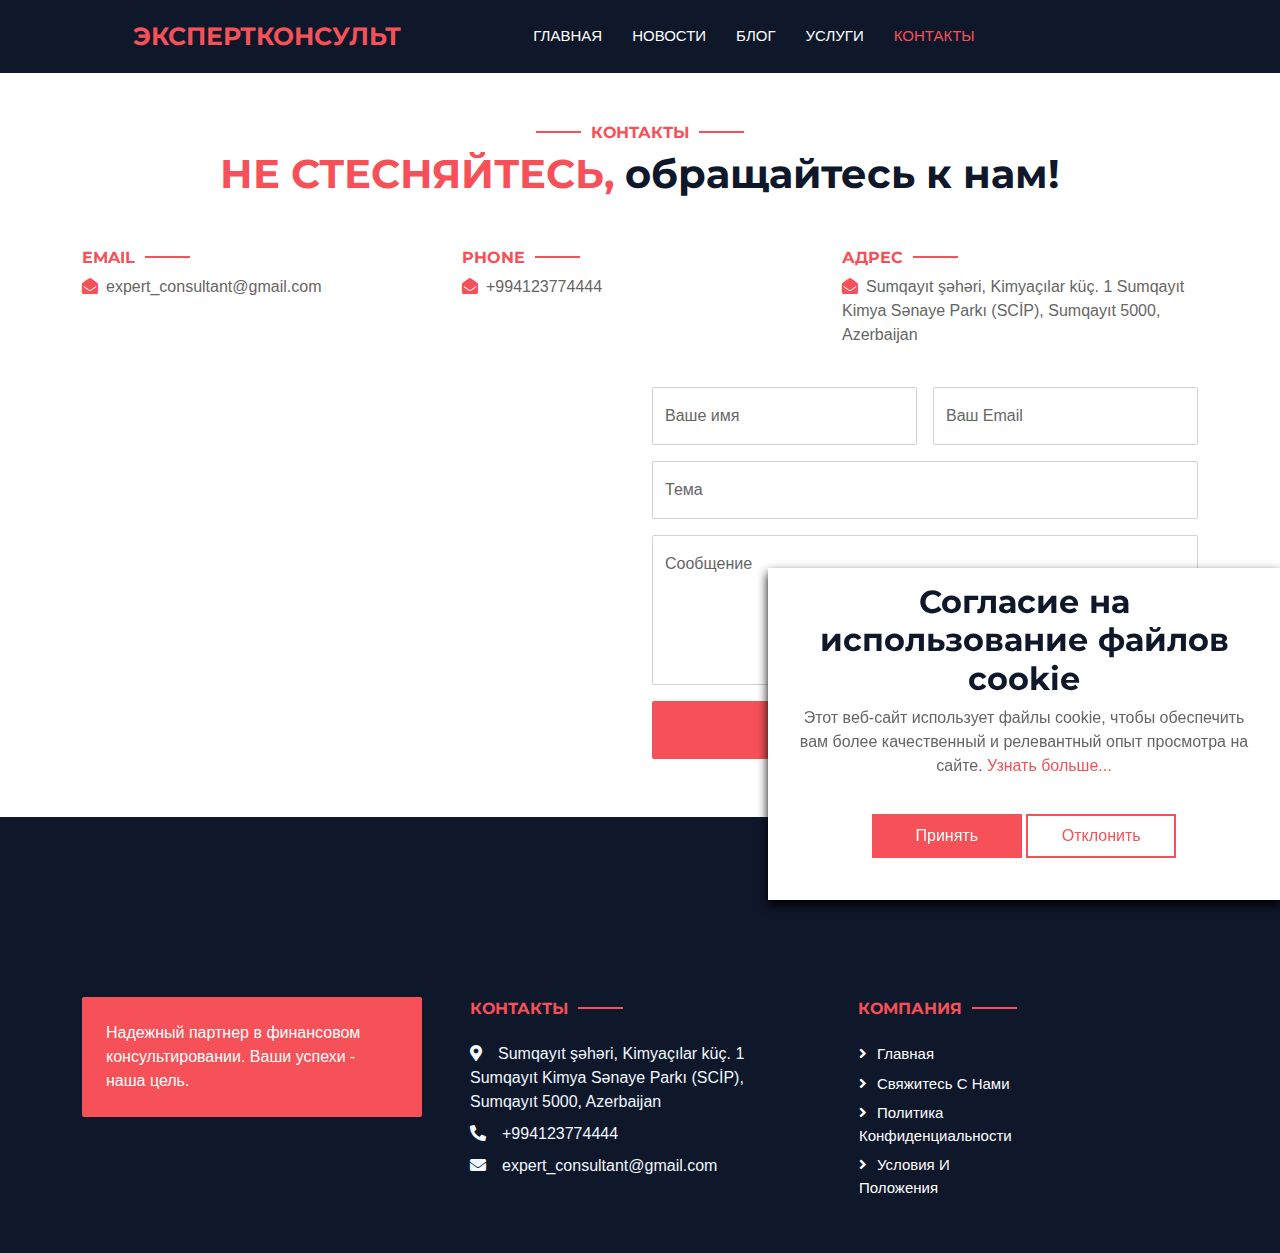
<file: contact.html>
<!DOCTYPE html>
<html lang="en">
    <head>
        <meta charset="utf-8" />
        <title>ЭкспертКонсульт</title>
        <meta content="width=device-width, initial-scale=1.0" name="viewport" />
        <meta content="" name="keywords" />
        <meta content="" name="description" />

        <!-- Favicon -->
        <link href="img/favicon.ico" rel="icon" />

        <!-- Google Web Fonts -->
        <link rel="preconnect" href="https://fonts.googleapis.com" />
        <link rel="preconnect" href="https://fonts.gstatic.com" crossorigin />
        <link
            href="https://fonts.googleapis.com/css2?family=Heebo:wght@400;500;600;700&family=Montserrat:wght@400;500;600;700&display=swap"
            rel="stylesheet"
        />

        <!-- Icon Font Stylesheet -->
        <link
            href="https://cdnjs.cloudflare.com/ajax/libs/font-awesome/5.10.0/css/all.min.css"
            rel="stylesheet"
        />
        <link
            href="https://cdn.jsdelivr.net/npm/bootstrap-icons@1.4.1/font/bootstrap-icons.css"
            rel="stylesheet"
        />

        <!-- Libraries Stylesheet -->
        <link href="lib/animate/animate.min.css" rel="stylesheet" />
        <link
            href="lib/owlcarousel/assets/owl.carousel.min.css"
            rel="stylesheet"
        />
        <link
            href="lib/tempusdominus/css/tempusdominus-bootstrap-4.min.css"
            rel="stylesheet"
        />

        <!-- Customized Bootstrap Stylesheet -->
        <link href="css/bootstrap.min.css" rel="stylesheet" />

        <!-- Template Stylesheet -->
        <link href="css/style.css" rel="stylesheet" />
    </head>

    <body>
        <div class="bg-white p-0">
            <!-- Spinner Start -->
            <div
                id="spinner"
                class="show bg-white position-fixed translate-middle w-100 vh-100 top-50 start-50 d-flex align-items-center justify-content-center"
            >
                <div
                    class="spinner-border text-primary"
                    style="width: 3rem; height: 3rem"
                    role="status"
                >
                    <span class="sr-only">Loading...</span>
                </div>
            </div>
            <!-- Spinner End -->

            <!-- Header Start -->
            <div class="container-fluid bg-dark px-0">
                <div class="row gx-0">
                    <div class="col-lg-5 bg-dark d-none d-lg-block">
                        <a
                            href="index.html"
                            class="navbar-brand w-100 h-100 m-0 p-0 d-flex align-items-center justify-content-center"
                        >
                            <h1
                                style="font-size: 25px"
                                class="m-0 text-primary text-uppercase"
                            >
                                ЭкспертКонсульт
                            </h1>
                        </a>
                    </div>
                    <div class="col-lg-7">
                        <nav
                            class="navbar navbar-expand-lg bg-dark navbar-dark p-3 p-lg-0"
                        >
                            <a
                                href="index.html"
                                class="navbar-brand d-block d-lg-none"
                            >
                                <h1 class="m-0 text-primary text-uppercase">
                                    ЭкспертКонсульт
                                </h1>
                            </a>
                            <button
                                type="button"
                                class="navbar-toggler"
                                data-bs-toggle="collapse"
                                data-bs-target="#navbarCollapse"
                            >
                                <span class="navbar-toggler-icon"></span>
                            </button>
                            <div
                                class="collapse navbar-collapse justify-content-between"
                                id="navbarCollapse"
                            >
                                <div class="navbar-nav mr-auto py-0">
                                    <a
                                        href="index.html"
                                        class="nav-item nav-link"
                                        >Главная</a
                                    >
                                    <a
                                        href="about.html"
                                        class="nav-item nav-link"
                                        >Новости</a
                                    >
                                    <a
                                        href="blog.html"
                                        class="nav-item nav-link"
                                        >Блог</a
                                    >
                                    <a
                                        href="service.html"
                                        class="nav-item nav-link"
                                        >Услуги</a
                                    >
                                    <a
                                        href="contact.html"
                                        class="nav-item nav-link active"
                                        >Контакты</a
                                    >
                                </div>
                            </div>
                        </nav>
                    </div>
                </div>
            </div>
            <!-- Header End -->

            <!-- Contact Start -->
            <div style="margin-bottom: 120px" class="container-xxl py-5">
                <div class="container">
                    <div class="text-center wow fadeInUp" data-wow-delay="0.1s">
                        <h6
                            class="section-title text-center text-primary text-uppercase"
                        >
                            Контакты
                        </h6>
                        <h1 class="mb-5">
                            <span class="text-primary text-uppercase"
                                >Не стесняйтесь,</span
                            >
                            обращайтесь к нам!
                        </h1>
                    </div>
                    <div class="row g-4">
                        <div class="col-12">
                            <div class="row gy-4">
                                <div class="col-md-4">
                                    <h6
                                        class="section-title text-start text-primary text-uppercase"
                                    >
                                        Email
                                    </h6>
                                    <p>
                                        <i
                                            class="fa fa-envelope-open text-primary me-2"
                                        ></i
                                        >expert_consultant@gmail.com
                                    </p>
                                </div>
                                <div class="col-md-4">
                                    <h6
                                        class="section-title text-start text-primary text-uppercase"
                                    >
                                        Phone
                                    </h6>
                                    <p>
                                        <i
                                            class="fa fa-envelope-open text-primary me-2"
                                        ></i
                                        >+994123774444
                                    </p>
                                </div>
                                <div class="col-md-4">
                                    <h6
                                        class="section-title text-start text-primary text-uppercase"
                                    >
                                        Адрес
                                    </h6>
                                    <p>
                                        <i
                                            class="fa fa-envelope-open text-primary me-2"
                                        ></i
                                        >Sumqayıt şəhəri, Kimyaçılar küç. 1
                                        Sumqayıt Kimya Sənaye Parkı (SCİP),
                                        Sumqayıt 5000, Azerbaijan
                                    </p>
                                </div>
                            </div>
                        </div>
                        <div class="col-md-6 wow fadeIn" data-wow-delay="0.1s">
                            <iframe
                                src="https://www.google.com/maps/embed?pb=!1m18!1m12!1m3!1d3029.9664144301287!2d49.62428350167905!3d40.58649674716103!2m3!1f0!2f0!3f0!3m2!1i1024!2i768!4f13.1!3m3!1m2!1s0x403097088b1ae0db%3A0x3c4a0a540d3fdd6a!2sAzertexnolayn!5e0!3m2!1suk!2sua!4v1714632393160!5m2!1suk!2sua"
                                style="border: 0"
                                allowfullscreen=""
                                loading="lazy"
                                referrerpolicy="no-referrer-when-downgrade"
                                style="min-height: 350px; border: 0"
                                class="position-relative rounded w-100 h-100"
                            ></iframe>
                        </div>
                        <div class="col-md-6">
                            <div class="wow fadeInUp" data-wow-delay="0.2s">
                                <form>
                                    <div class="row g-3">
                                        <div class="col-md-6">
                                            <div class="form-floating">
                                                <input
                                                    type="text"
                                                    class="form-control"
                                                    id="name"
                                                    placeholder="Your Name"
                                                />
                                                <label for="name"
                                                    >Ваше имя</label
                                                >
                                            </div>
                                        </div>
                                        <div class="col-md-6">
                                            <div class="form-floating">
                                                <input
                                                    type="email"
                                                    class="form-control"
                                                    id="email"
                                                    placeholder="Your Email"
                                                />
                                                <label for="email"
                                                    >Ваш Email</label
                                                >
                                                <div
                                                    id="result"
                                                    style="color: red"
                                                ></div>
                                            </div>
                                        </div>
                                        <div class="col-12">
                                            <div class="form-floating">
                                                <input
                                                    type="text"
                                                    class="form-control"
                                                    id="subject"
                                                    placeholder="Subject"
                                                />
                                                <label for="subject"
                                                    >Тема</label
                                                >
                                            </div>
                                        </div>
                                        <div class="col-12">
                                            <div class="form-floating">
                                                <textarea
                                                    class="form-control"
                                                    placeholder="Оставьте здесь ваше сообщение"
                                                    id="message"
                                                    style="height: 150px"
                                                ></textarea>
                                                <label for="message"
                                                    >Сообщение</label
                                                >
                                            </div>
                                        </div>
                                        <div class="col-12">
                                            <button
                                                id="submit"
                                                onclick="sendForm()"
                                                class="btn btn-primary w-100 py-3"
                                                type="submit"
                                            >
                                                Отправить сообщение
                                            </button>
                                        </div>
                                    </div>
                                </form>
                            </div>
                        </div>
                    </div>
                </div>
            </div>
            <!-- Contact End -->

            <!-- Footer Start -->
            <div
                class="container-fluid bg-dark text-light footer wow fadeIn"
                data-wow-delay="0.1s"
            >
                <div class="container pb-5">
                    <div class="row g-5">
                        <div class="col-md-6 col-lg-4">
                            <div class="bg-primary rounded p-4">
                                <p class="text-white mb-0">
                                    Надежный партнер в финансовом
                                    консультировании. Ваши успехи - наша цель.
                                </p>
                            </div>
                        </div>
                        <div class="col-md-6 col-lg-4">
                            <h6
                                class="section-title text-start text-primary text-uppercase mb-4"
                            >
                                Контакты
                            </h6>
                            <p class="mb-2">
                                <i class="fa fa-map-marker-alt me-3"></i
                                >Sumqayıt şəhəri, Kimyaçılar küç. 1 Sumqayıt
                                Kimya Sənaye Parkı (SCİP), Sumqayıt 5000,
                                Azerbaijan
                            </p>
                            <p class="mb-2">
                                <i class="fa fa-phone-alt me-3"></i
                                >+994123774444
                            </p>
                            <p class="mb-2">
                                <i class="fa fa-envelope me-3"></i
                                >expert_consultant@gmail.com
                            </p>
                        </div>
                        <div class="col-lg-4 col-md-12">
                            <div class="row gy-5 g-4">
                                <div class="col-md-6">
                                    <h6
                                        class="section-title text-start text-primary text-uppercase mb-4"
                                    >
                                        Компания
                                    </h6>
                                    <a class="btn btn-link" href="index.html"
                                        >Главная</a
                                    >
                                    <a class="btn btn-link" href="contact.html"
                                        >Свяжитесь с нами</a
                                    >
                                    <a
                                        class="btn btn-link"
                                        href="privacy-policy.html"
                                        >Политика конфиденциальности</a
                                    >
                                    <a
                                        class="btn btn-link"
                                        href="terms-of-use.html"
                                        >Условия и положения</a
                                    >
                                </div>
                            </div>
                        </div>
                    </div>
                </div>
            </div>
            <!-- Footer End -->

            <!-- Cookie banner -->
            <div class="cookie-wrapper show">
                <div>
                    <i class="bx bx-cookie"></i>
                    <h2 style="text-align: center">
                        Согласие на использование файлов cookie
                    </h2>
                </div>
                <div class="data">
                    <p>
                        Этот веб-сайт использует файлы cookie, чтобы обеспечить
                        вам более качественный и релевантный опыт просмотра на
                        сайте. <a href="#">Узнать больше...</a>
                    </p>
                </div>

                <div class="buttons">
                    <button class="cookie-button" id="acceptBtn">
                        Принять
                    </button>
                    <button class="cookie-button" id="declineBtn">
                        Отклонить
                    </button>
                </div>
            </div>
            <!-- End Cookie banner -->

            <!-- Back to Top -->
            <a href="#" class="btn btn-lg btn-primary btn-lg-square back-to-top"
                ><i class="bi bi-arrow-up"></i
            ></a>
        </div>

        <!-- JavaScript Libraries -->
        <script src="https://code.jquery.com/jquery-3.4.1.min.js"></script>
        <script src="https://cdn.jsdelivr.net/npm/bootstrap@5.0.0/dist/js/bootstrap.bundle.min.js"></script>
        <script src="lib/wow/wow.min.js"></script>
        <script src="lib/easing/easing.min.js"></script>
        <script src="lib/waypoints/waypoints.min.js"></script>
        <script src="lib/counterup/counterup.min.js"></script>
        <script src="lib/owlcarousel/owl.carousel.min.js"></script>
        <script src="lib/tempusdominus/js/moment.min.js"></script>
        <script src="lib/tempusdominus/js/moment-timezone.min.js"></script>
        <script src="lib/tempusdominus/js/tempusdominus-bootstrap-4.min.js"></script>

        <!-- Template Javascript -->
        <script src="js/main.js"></script>
        <script src="js/contact-form.js"></script>
        <script src="js/cookiebanner.js"></script>
    </body>
</html>
</file>
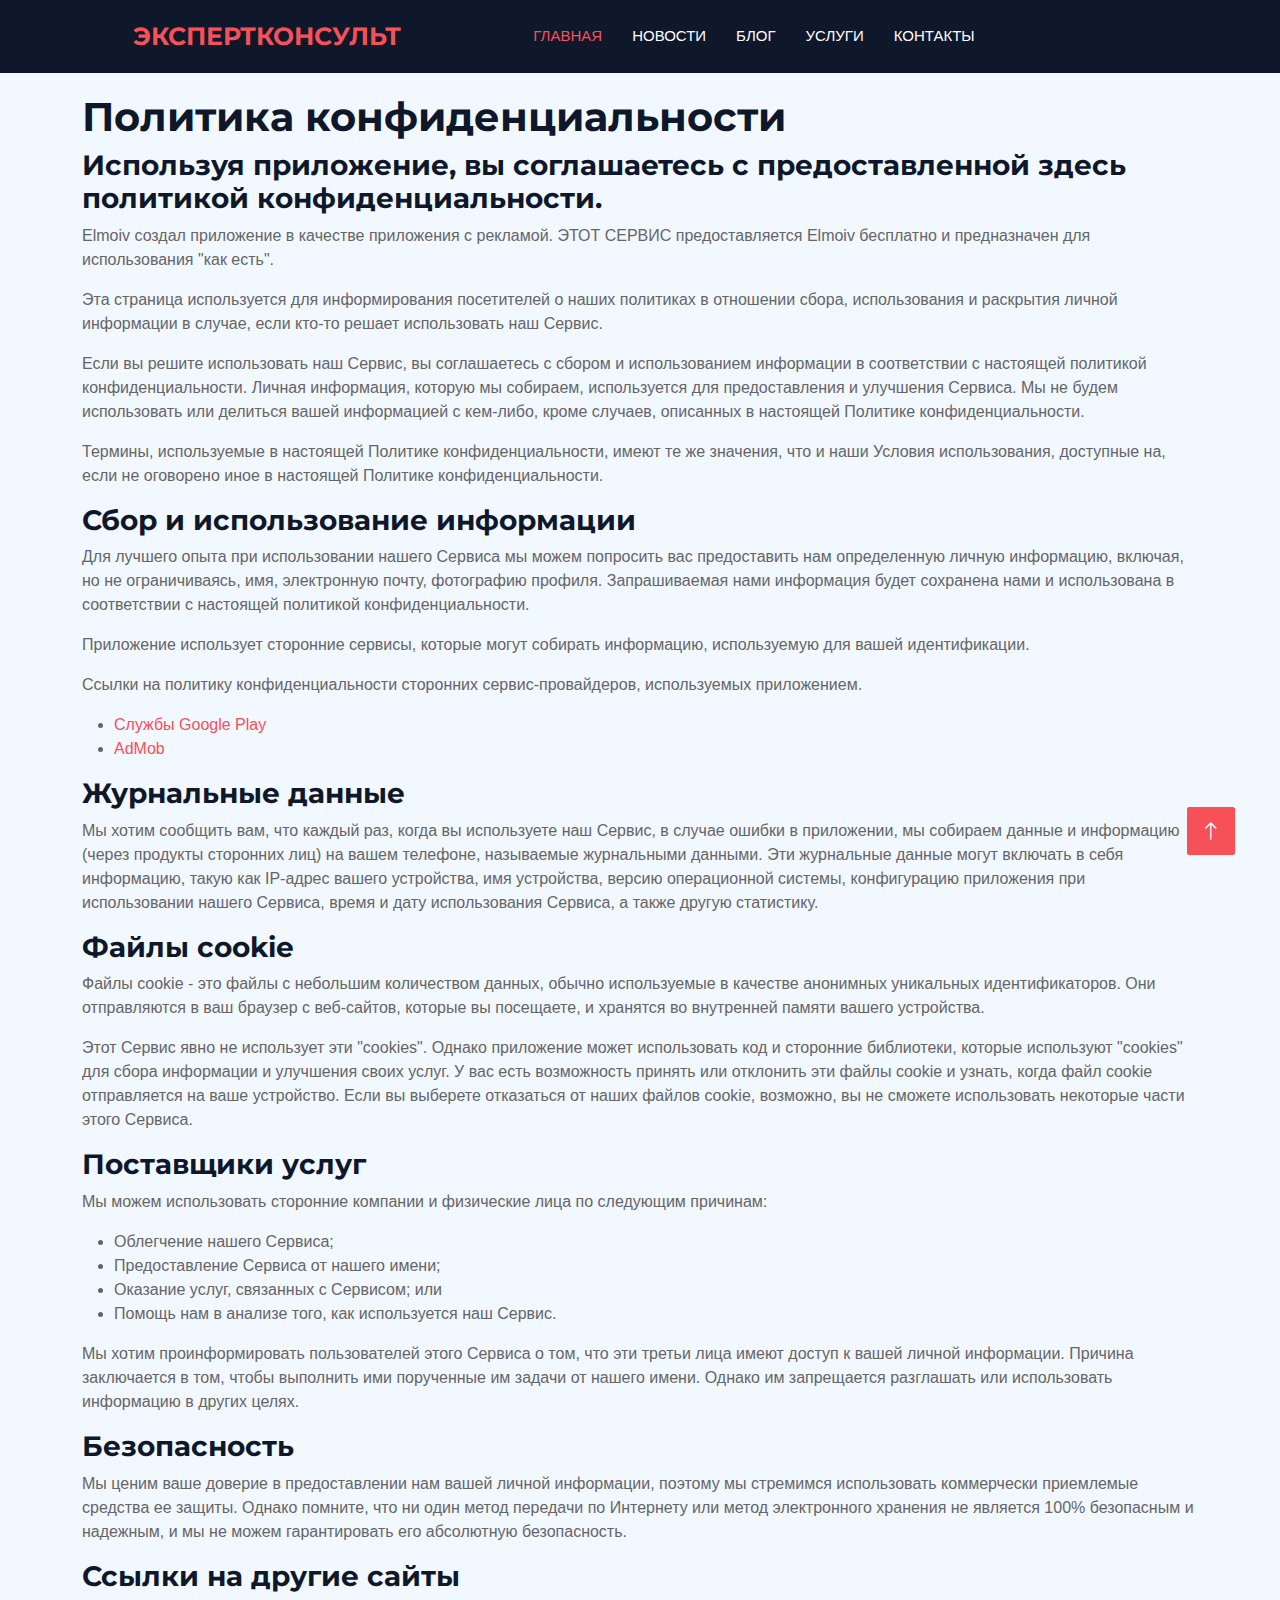
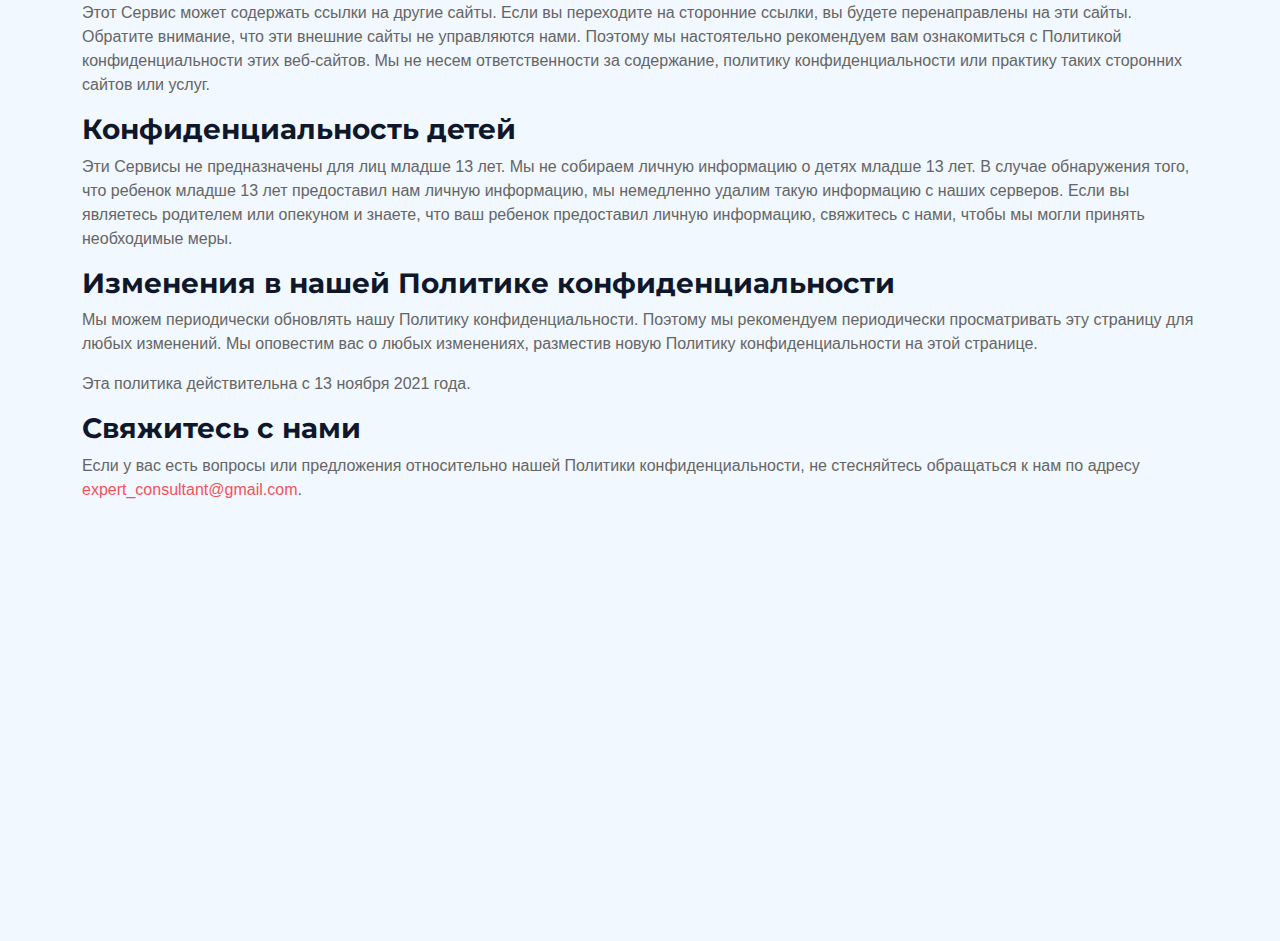
<file: privacy-policy.html>
<!DOCTYPE html>
<html dir="auto" lang="en">
    <head>
        <meta charset="utf-8">
        <title>ЭкспертКонсульт</title>
        <meta content="width=device-width, initial-scale=1.0" name="viewport">
        <meta content="" name="keywords">
        <meta content="" name="description">
    
        <!-- Favicon -->
        <link href="img/favicon.ico" rel="icon">
    
        <!-- Google Web Fonts -->
        <link rel="preconnect" href="https://fonts.googleapis.com">
        <link rel="preconnect" href="https://fonts.gstatic.com" crossorigin>
        <link href="https://fonts.googleapis.com/css2?family=Heebo:wght@400;500;600;700&family=Montserrat:wght@400;500;600;700&display=swap" rel="stylesheet">  
    
        <!-- Icon Font Stylesheet -->
        <link href="https://cdnjs.cloudflare.com/ajax/libs/font-awesome/5.10.0/css/all.min.css" rel="stylesheet">
        <link href="https://cdn.jsdelivr.net/npm/bootstrap-icons@1.4.1/font/bootstrap-icons.css" rel="stylesheet">
    
        <!-- Libraries Stylesheet -->
        <link href="lib/animate/animate.min.css" rel="stylesheet">
        <link href="lib/owlcarousel/assets/owl.carousel.min.css" rel="stylesheet">
        <link href="lib/tempusdominus/css/tempusdominus-bootstrap-4.min.css" rel="stylesheet" />
    
        <!-- Customized Bootstrap Stylesheet -->
        <link href="css/bootstrap.min.css" rel="stylesheet">
    
        <!-- Template Stylesheet -->
        <link href="css/style.css" rel="stylesheet">
    </head>
    
    <body>
        <!-- Spinner Start -->
        <div id="spinner" class="show bg-white position-fixed translate-middle w-100 vh-100 top-50 start-50 d-flex align-items-center justify-content-center">
            <div class="spinner-border text-primary" style="width: 3rem; height: 3rem;" role="status">
                <span class="sr-only">Loading...</span>
            </div>
        </div>
        <!-- Spinner End -->
    
        <!-- Header Start -->
        <div class="container-fluid bg-dark px-0">
            <div class="row gx-0">
                <div class="col-lg-5 bg-dark d-none d-lg-block">
                    <a href="index.html" class="navbar-brand w-100 h-100 m-0 p-0 d-flex align-items-center justify-content-center">
                        <h1 style="font-size: 25px;" class="m-0 text-primary text-uppercase">ЭкспертКонсульт</h1>
                    </a>
                </div>
                <div class="col-lg-7">
                    <nav class="navbar navbar-expand-lg bg-dark navbar-dark p-3 p-lg-0">
                        <a href="index.html" class="navbar-brand d-block d-lg-none">
                            <h1 class="m-0 text-primary text-uppercase">ЭкспертКонсульт</h1>
                        </a>
                        <button type="button" class="navbar-toggler" data-bs-toggle="collapse" data-bs-target="#navbarCollapse">
                            <span class="navbar-toggler-icon"></span>
                        </button>
                        <div class="collapse navbar-collapse justify-content-between" id="navbarCollapse">
                            <div class="navbar-nav mr-auto py-0">
                                <a href="index.html" class="nav-item nav-link active">Главная</a>
                                <a href="about.html" class="nav-item nav-link">Новости</a>
                                <a href="blog.html" class="nav-item nav-link">Блог</a>
                                <a href="service.html" class="nav-item nav-link">Услуги</a>
                                <a href="contact.html" class="nav-item nav-link">Контакты</a>
                            </div>
                        </div>
                    </nav>
                </div>
            </div>
        </div>
        <!-- Header End -->


        <main>
            <article style="margin-bottom: 120px;" class="container additional-wrapper">
                <div class="page__content" style="padding: 20px 0px;">
                    <h1 style="text-align: left;" class="page__title">Политика конфиденциальности</h1>
                    <h3 id="by-using-the-redvid-app-you-agree-to-the-privacy-policy-given-here">Используя приложение, вы соглашаетесь с предоставленной здесь политикой конфиденциальности.</h3>
                    <p>Elmoiv создал приложение в качестве приложения с рекламой. ЭТОТ СЕРВИС предоставляется Elmoiv бесплатно и предназначен для использования "как есть".</p>
                    <p>Эта страница используется для информирования посетителей о наших политиках в отношении сбора, использования и раскрытия личной информации в случае, если кто-то решает использовать наш Сервис.</p>
                    <p>Если вы решите использовать наш Сервис, вы соглашаетесь с сбором и использованием информации в соответствии с настоящей политикой конфиденциальности. Личная информация, которую мы собираем, используется для предоставления и улучшения Сервиса. Мы не будем использовать или делиться вашей информацией с кем-либо, кроме случаев, описанных в настоящей Политике конфиденциальности.</p>
                    <p>Термины, используемые в настоящей Политике конфиденциальности, имеют те же значения, что и наши Условия использования, доступные на, если не оговорено иное в настоящей Политике конфиденциальности.</p>
                    <h3 style="text-align: left;" id="information-collection-and-use">Сбор и использование информации</h3>
                    <p>Для лучшего опыта при использовании нашего Сервиса мы можем попросить вас предоставить нам определенную личную информацию, включая, но не ограничиваясь, имя, электронную почту, фотографию профиля. Запрашиваемая нами информация будет сохранена нами и использована в соответствии с настоящей политикой конфиденциальности.</p>
                    <p>Приложение использует сторонние сервисы, которые могут собирать информацию, используемую для вашей идентификации.</p>
                    <p>Ссылки на политику конфиденциальности сторонних сервис-провайдеров, используемых приложением.</p>
                    <ul>
                        <li><a href="https://www.google.com/policies/privacy/">Службы Google Play</a></li>
                        <li><a href="https://support.google.com/admob/answer/6128543?hl=en">AdMob</a></li>
                    </ul>
                    <h3 style="text-align: left;" id="log-data">Журнальные данные</h3>
                    <p>Мы хотим сообщить вам, что каждый раз, когда вы используете наш Сервис, в случае ошибки в приложении, мы собираем данные и информацию (через продукты сторонних лиц) на вашем телефоне, называемые журнальными данными. Эти журнальные данные могут включать в себя информацию, такую как IP-адрес вашего устройства, имя устройства, версию операционной системы, конфигурацию приложения при использовании нашего Сервиса, время и дату использования Сервиса, а также другую статистику.</p>
                    <h3 style="text-align: left;" id="cookies">Файлы cookie</h3>
                    <p>Файлы cookie - это файлы с небольшим количеством данных, обычно используемые в качестве анонимных уникальных идентификаторов. Они отправляются в ваш браузер с веб-сайтов, которые вы посещаете, и хранятся во внутренней памяти вашего устройства.</p>
                    <p>Этот Сервис явно не использует эти "cookies". Однако приложение может использовать код и сторонние библиотеки, которые используют "cookies" для сбора информации и улучшения своих услуг. У вас есть возможность принять или отклонить эти файлы cookie и узнать, когда файл cookie отправляется на ваше устройство. Если вы выберете отказаться от наших файлов cookie, возможно, вы не сможете использовать некоторые части этого Сервиса.</p>
                    <h3 style="text-align: left;" id="service-providers">Поставщики услуг</h3>
                    <p>Мы можем использовать сторонние компании и физические лица по следующим причинам:</p>
                    <ul>
                        <li>Облегчение нашего Сервиса;</li>
                        <li>Предоставление Сервиса от нашего имени;</li>
                        <li>Оказание услуг, связанных с Сервисом; или</li>
                        <li>Помощь нам в анализе того, как используется наш Сервис.</li>
                    </ul>
                    <p>Мы хотим проинформировать пользователей этого Сервиса о том, что эти третьи лица имеют доступ к вашей личной информации. Причина заключается в том, чтобы выполнить ими порученные им задачи от нашего имени. Однако им запрещается разглашать или использовать информацию в других целях.</p>
                    <h3 style="text-align: left;" id="security">Безопасность</h3>
                    <p>Мы ценим ваше доверие в предоставлении нам вашей личной информации, поэтому мы стремимся использовать коммерчески приемлемые средства ее защиты. Однако помните, что ни один метод передачи по Интернету или метод электронного хранения не является 100% безопасным и надежным, и мы не можем гарантировать его абсолютную безопасность.</p>
                    <h3 style="text-align: left;" id="links-to-other-sites">Ссылки на другие сайты</h3>
                    <p>Этот Сервис может содержать ссылки на другие сайты. Если вы переходите на сторонние ссылки, вы будете перенаправлены на эти сайты. Обратите внимание, что эти внешние сайты не управляются нами. Поэтому мы настоятельно рекомендуем вам ознакомиться с Политикой конфиденциальности этих веб-сайтов. Мы не несем ответственности за содержание, политику конфиденциальности или практику таких сторонних сайтов или услуг.</p>
                    <h3 style="text-align: left;" id="childrens-privacy">Конфиденциальность детей</h3>
                    <p>Эти Сервисы не предназначены для лиц младше 13 лет. Мы не собираем личную информацию о детях младше 13 лет. В случае обнаружения того, что ребенок младше 13 лет предоставил нам личную информацию, мы немедленно удалим такую информацию с наших серверов. Если вы являетесь родителем или опекуном и знаете, что ваш ребенок предоставил личную информацию, свяжитесь с нами, чтобы мы могли принять необходимые меры.</p>
                    <h3 style="text-align: left;" id="changes-to-this-privacy-policy">Изменения в нашей Политике конфиденциальности</h3>
                    <p>Мы можем периодически обновлять нашу Политику конфиденциальности. Поэтому мы рекомендуем периодически просматривать эту страницу для любых изменений. Мы оповестим вас о любых изменениях, разместив новую Политику конфиденциальности на этой странице.</p>
                    <p>Эта политика действительна с 13 ноября 2021 года.</p>
                    <h3 style="text-align: left;" id="contact-us">Свяжитесь с нами</h3>
                    <p>Если у вас есть вопросы или предложения относительно нашей Политики конфиденциальности, не стесняйтесь обращаться к нам по адресу <a href="mailto:expert_consultant@gmail.com">expert_consultant@gmail.com</a>.</p>
                </div>
            </article>
        </main>
        <!-- Footer Start -->
            <div class="container-fluid bg-dark text-light footer wow fadeIn" data-wow-delay="0.1s">
                <div class="container pb-5">
                    <div class="row g-5">
                        <div class="col-md-6 col-lg-4">
                            <div class="bg-primary rounded p-4">
                                <p class="text-white mb-0">
                                                                        Надежный партнер в финансовом
                                    консультировании. Ваши успехи - наша цель.
                                </p>
                            </div>
                        </div>
                        <div class="col-md-6 col-lg-4">
                            <h6 class="section-title text-start text-primary text-uppercase mb-4">Контакты</h6>
                            <p class="mb-2"><i class="fa fa-map-marker-alt me-3"></i>Sderot Yitshak Rabin 32, Modi'in-Maccabim-Re'ut, Ізраїль</p>
                            <p class="mb-2"><i class="fa fa-phone-alt me-3"></i>+994123774444</p>
                            <p class="mb-2"><i class="fa fa-envelope me-3"></i>expert_consultant@gmail.com</p>
                        </div>
                        <div class="col-lg-4 col-md-12">
                            <div class="row gy-5 g-4">
                                <div class="col-md-6">
                                    <h6 class="section-title text-start text-primary text-uppercase mb-4">Компания</h6>
                                    <a class="btn btn-link" href="index.html">Главная</a>
                                    <a class="btn btn-link" href="contact.html">Свяжитесь с нами</a>
                                    <a class="btn btn-link" href="terms-of-use.html">Условия и положения</a>
                                </div>
                            </div>
                        </div>
                    </div>
                </div>
            </div>
            <!-- Footer End -->

            <!-- Back to Top -->
            <a href="#" class="btn btn-lg btn-primary btn-lg-square back-to-top"><i class="bi bi-arrow-up"></i></a>
        </div>

        <!-- JavaScript Libraries -->
        <script src="https://code.jquery.com/jquery-3.4.1.min.js"></script>
        <script src="https://cdn.jsdelivr.net/npm/bootstrap@5.0.0/dist/js/bootstrap.bundle.min.js"></script>
        <script src="lib/wow/wow.min.js"></script>
        <script src="lib/easing/easing.min.js"></script>
        <script src="lib/waypoints/waypoints.min.js"></script>
        <script src="lib/counterup/counterup.min.js"></script>
        <script src="lib/owlcarousel/owl.carousel.min.js"></script>
        <script src="lib/tempusdominus/js/moment.min.js"></script>
        <script src="lib/tempusdominus/js/moment-timezone.min.js"></script>
        <script src="lib/tempusdominus/js/tempusdominus-bootstrap-4.min.js"></script>

        <!-- Template Javascript -->
        <script src="js/main.js"></script>
        <script src="js/contact-form.js"></script>
        <script src="js/cookiebanner.js"></script>
        </body>
</html>
</file>
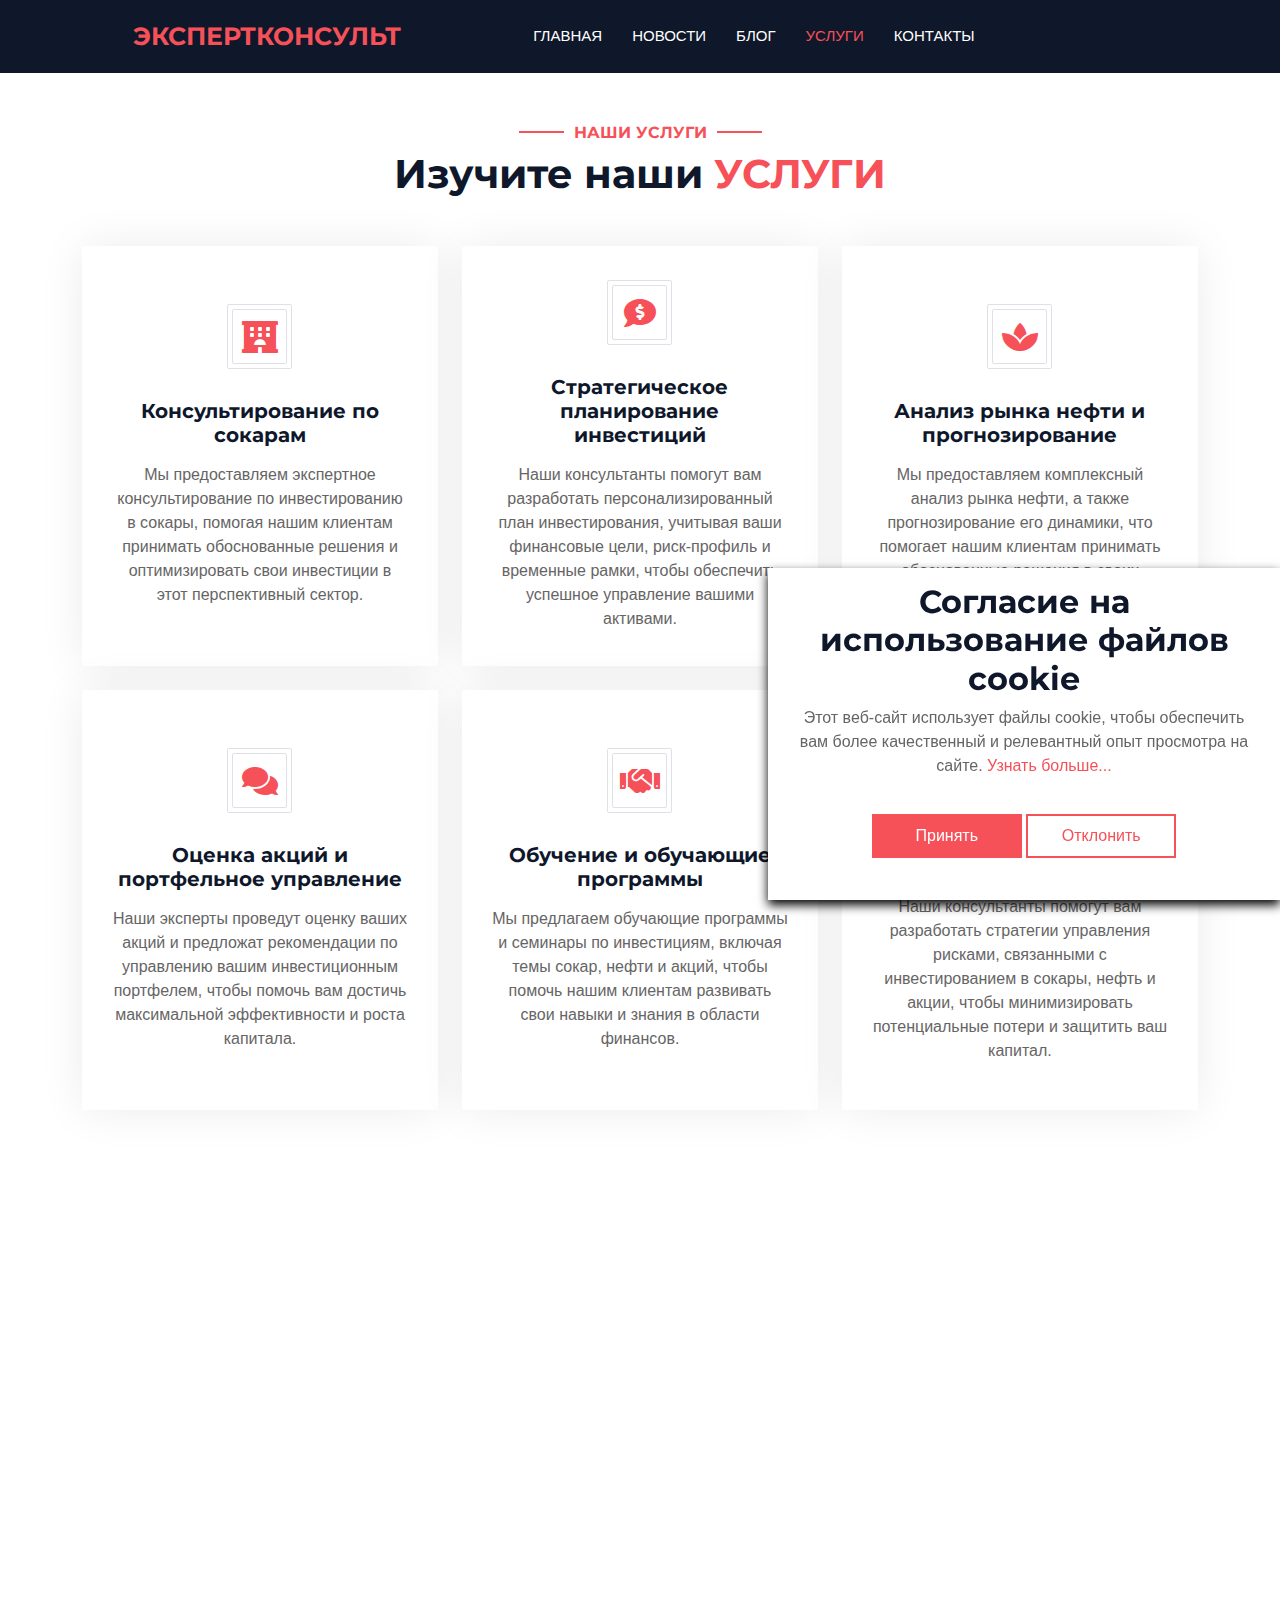
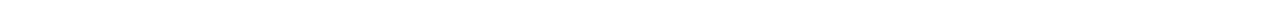
<file: service.html>
<!DOCTYPE html>
<html lang="en">
    <head>
        <meta charset="utf-8" />
        <title>ЭкспертКонсульт</title>
        <meta content="width=device-width, initial-scale=1.0" name="viewport" />
        <meta content="" name="keywords" />
        <meta content="" name="description" />

        <!-- Favicon -->
        <link href="img/favicon.ico" rel="icon" />

        <!-- Google Web Fonts -->
        <link rel="preconnect" href="https://fonts.googleapis.com" />
        <link rel="preconnect" href="https://fonts.gstatic.com" crossorigin />
        <link
            href="https://fonts.googleapis.com/css2?family=Heebo:wght@400;500;600;700&family=Montserrat:wght@400;500;600;700&display=swap"
            rel="stylesheet"
        />

        <!-- Icon Font Stylesheet -->
        <link
            href="https://cdnjs.cloudflare.com/ajax/libs/font-awesome/5.10.0/css/all.min.css"
            rel="stylesheet"
        />
        <link
            href="https://cdn.jsdelivr.net/npm/bootstrap-icons@1.4.1/font/bootstrap-icons.css"
            rel="stylesheet"
        />

        <!-- Libraries Stylesheet -->
        <link href="lib/animate/animate.min.css" rel="stylesheet" />
        <link
            href="lib/owlcarousel/assets/owl.carousel.min.css"
            rel="stylesheet"
        />
        <link
            href="lib/tempusdominus/css/tempusdominus-bootstrap-4.min.css"
            rel="stylesheet"
        />

        <!-- Customized Bootstrap Stylesheet -->
        <link href="css/bootstrap.min.css" rel="stylesheet" />

        <!-- Template Stylesheet -->
        <link href="css/style.css" rel="stylesheet" />
    </head>

    <body>
        <div class="bg-white p-0">
            <!-- Spinner Start -->
            <div
                id="spinner"
                class="show bg-white position-fixed translate-middle w-100 vh-100 top-50 start-50 d-flex align-items-center justify-content-center"
            >
                <div
                    class="spinner-border text-primary"
                    style="width: 3rem; height: 3rem"
                    role="status"
                >
                    <span class="sr-only">Loading...</span>
                </div>
            </div>
            <!-- Spinner End -->

            <!-- Header Start -->
            <div class="container-fluid bg-dark px-0">
                <div class="row gx-0">
                    <div class="col-lg-5 bg-dark d-none d-lg-block">
                        <a
                            href="index.html"
                            class="navbar-brand w-100 h-100 m-0 p-0 d-flex align-items-center justify-content-center"
                        >
                            <h1
                                style="font-size: 25px"
                                class="m-0 text-primary text-uppercase"
                            >
                                ЭкспертКонсульт
                            </h1>
                        </a>
                    </div>
                    <div class="col-lg-7">
                        <nav
                            class="navbar navbar-expand-lg bg-dark navbar-dark p-3 p-lg-0"
                        >
                            <a
                                href="index.html"
                                class="navbar-brand d-block d-lg-none"
                            >
                                <h1 class="m-0 text-primary text-uppercase">
                                    ЭкспертКонсульт
                                </h1>
                            </a>
                            <button
                                type="button"
                                class="navbar-toggler"
                                data-bs-toggle="collapse"
                                data-bs-target="#navbarCollapse"
                            >
                                <span class="navbar-toggler-icon"></span>
                            </button>
                            <div
                                class="collapse navbar-collapse justify-content-between"
                                id="navbarCollapse"
                            >
                                <div class="navbar-nav mr-auto py-0">
                                    <a
                                        href="index.html"
                                        class="nav-item nav-link"
                                        >Главная</a
                                    >
                                    <a
                                        href="about.html"
                                        class="nav-item nav-link"
                                        >Новости</a
                                    >
                                    <a
                                        href="blog.html"
                                        class="nav-item nav-link"
                                        >Блог</a
                                    >
                                    <a
                                        href="service.html"
                                        class="nav-item nav-link active"
                                        >Услуги</a
                                    >
                                    <a
                                        href="contact.html"
                                        class="nav-item nav-link"
                                        >Контакты</a
                                    >
                                </div>
                            </div>
                        </nav>
                    </div>
                </div>
            </div>
            <!-- Header End -->

            <!-- Service Start -->
            <div style="margin-bottom: 120px" class="container-xxl py-5">
                <div class="container">
                    <div class="text-center wow fadeInUp" data-wow-delay="0.1s">
                        <h6
                            class="section-title text-center text-primary text-uppercase"
                        >
                            Наши услуги
                        </h6>
                        <h1 class="mb-5">
                            Изучите наши
                            <span class="text-primary text-uppercase"
                                >услуги</span
                            >
                        </h1>
                    </div>
                    <div class="row g-4">
                        <div
                            class="col-lg-4 col-md-6 wow fadeInUp"
                            data-wow-delay="0.1s"
                        >
                            <a class="service-item rounded" href="">
                                <div
                                    class="service-icon bg-transparent border rounded p-1"
                                >
                                    <div
                                        class="w-100 h-100 border rounded d-flex align-items-center justify-content-center"
                                    >
                                        <i
                                            class="fa fa-hotel fa-2x text-primary"
                                        ></i>
                                    </div>
                                </div>
                                <h5 class="mb-3">
                                    Консультирование по сокарам
                                </h5>
                                <p class="text-body mb-0">
                                    Мы предоставляем экспертное консультирование
                                    по инвестированию в сокары, помогая нашим
                                    клиентам принимать обоснованные решения и
                                    оптимизировать свои инвестиции в этот
                                    перспективный сектор.
                                </p>
                            </a>
                        </div>
                        <div
                            class="col-lg-4 col-md-6 wow fadeInUp"
                            data-wow-delay="0.2s"
                        >
                            <a class="service-item rounded" href="">
                                <div
                                    class="service-icon bg-transparent border rounded p-1"
                                >
                                    <div
                                        class="w-100 h-100 border rounded d-flex align-items-center justify-content-center"
                                    >
                                        <i
                                            class="fa fa-2x text-primary fa-solid fa-comment-dollar"
                                        ></i>
                                    </div>
                                </div>
                                <h5 class="mb-3">
                                    Стратегическое планирование инвестиций
                                </h5>
                                <p class="text-body mb-0">
                                    Наши консультанты помогут вам разработать
                                    персонализированный план инвестирования,
                                    учитывая ваши финансовые цели, риск-профиль
                                    и временные рамки, чтобы обеспечить успешное
                                    управление вашими активами.
                                </p>
                            </a>
                        </div>
                        <div
                            class="col-lg-4 col-md-6 wow fadeInUp"
                            data-wow-delay="0.3s"
                        >
                            <a class="service-item rounded" href="">
                                <div
                                    class="service-icon bg-transparent border rounded p-1"
                                >
                                    <div
                                        class="w-100 h-100 border rounded d-flex align-items-center justify-content-center"
                                    >
                                        <i
                                            class="fa fa-spa fa-2x text-primary"
                                        ></i>
                                    </div>
                                </div>
                                <h5 class="mb-3">
                                    Анализ рынка нефти и прогнозирование
                                </h5>
                                <p class="text-body mb-0">
                                    Мы предоставляем комплексный анализ рынка
                                    нефти, а также прогнозирование его динамики,
                                    что помогает нашим клиентам принимать
                                    обоснованные решения в своих инвестиционных
                                    стратегиях.
                                </p>
                            </a>
                        </div>
                        <div
                            class="col-lg-4 col-md-6 wow fadeInUp"
                            data-wow-delay="0.4s"
                        >
                            <a class="service-item rounded" href="">
                                <div
                                    class="service-icon bg-transparent border rounded p-1"
                                >
                                    <div
                                        class="w-100 h-100 border rounded d-flex align-items-center justify-content-center"
                                    >
                                        <i
                                            class="fa fa-2x text-primary fa-solid fa-comments"
                                        ></i>
                                    </div>
                                </div>
                                <h5 class="mb-3">
                                    Оценка акций и портфельное управление
                                </h5>
                                <p class="text-body mb-0">
                                    Наши эксперты проведут оценку ваших акций и
                                    предложат рекомендации по управлению вашим
                                    инвестиционным портфелем, чтобы помочь вам
                                    достичь максимальной эффективности и роста
                                    капитала.
                                </p>
                            </a>
                        </div>
                        <div
                            class="col-lg-4 col-md-6 wow fadeInUp"
                            data-wow-delay="0.5s"
                        >
                            <a class="service-item rounded" href="">
                                <div
                                    class="service-icon bg-transparent border rounded p-1"
                                >
                                    <div
                                        class="w-100 h-100 border rounded d-flex align-items-center justify-content-center"
                                    >
                                        <i
                                            class="fa fa-2x text-primary fa-solid fa-handshake"
                                        ></i>
                                    </div>
                                </div>
                                <h5 class="mb-3">
                                    Обучение и обучающие программы
                                </h5>
                                <p class="text-body mb-0">
                                    Мы предлагаем обучающие программы и семинары
                                    по инвестициям, включая темы сокар, нефти и
                                    акций, чтобы помочь нашим клиентам развивать
                                    свои навыки и знания в области финансов.
                                </p>
                            </a>
                        </div>
                        <div
                            class="col-lg-4 col-md-6 wow fadeInUp"
                            data-wow-delay="0.6s"
                        >
                            <a class="service-item rounded" href="">
                                <div
                                    class="service-icon bg-transparent border rounded p-1"
                                >
                                    <div
                                        class="w-100 h-100 border rounded d-flex align-items-center justify-content-center"
                                    >
                                        <i
                                            class="fa fa-solid fa-money-bill fa-2x text-primary"
                                        ></i>
                                    </div>
                                </div>
                                <h5 class="mb-3">
                                    Консультации по управлению рисками
                                </h5>
                                <p class="text-body mb-0">
                                    Наши консультанты помогут вам разработать
                                    стратегии управления рисками, связанными с
                                    инвестированием в сокары, нефть и акции,
                                    чтобы минимизировать потенциальные потери и
                                    защитить ваш капитал.
                                </p>
                            </a>
                        </div>
                    </div>
                </div>
            </div>
            <!-- Service End -->

            <!-- Footer Start -->
            <div
                class="container-fluid bg-dark text-light footer wow fadeIn"
                data-wow-delay="0.1s"
            >
                <div class="container pb-5">
                    <div class="row g-5">
                        <div class="col-md-6 col-lg-4">
                            <div class="bg-primary rounded p-4">
                                <p class="text-white mb-0">
                                    Надежный партнер в финансовом
                                    консультировании. Ваши успехи - наша цель.
                                </p>
                            </div>
                        </div>
                        <div class="col-md-6 col-lg-4">
                            <h6
                                class="section-title text-start text-primary text-uppercase mb-4"
                            >
                                Контакты
                            </h6>
                            <p class="mb-2">
                                <i class="fa fa-map-marker-alt me-3"></i
                                >Sumqayıt şəhəri, Kimyaçılar küç. 1 Sumqayıt
                                Kimya Sənaye Parkı (SCİP), Sumqayıt 5000,
                                Azerbaijan
                            </p>
                            <p class="mb-2">
                                <i class="fa fa-phone-alt me-3"></i
                                >+994123774444
                            </p>
                            <p class="mb-2">
                                <i class="fa fa-envelope me-3"></i
                                >expert_consultant@gmail.com
                            </p>
                        </div>
                        <div class="col-lg-4 col-md-12">
                            <div class="row gy-5 g-4">
                                <div class="col-md-6">
                                    <h6
                                        class="section-title text-start text-primary text-uppercase mb-4"
                                    >
                                        Компания
                                    </h6>
                                    <a class="btn btn-link" href="index.html"
                                        >Главная</a
                                    >
                                    <a class="btn btn-link" href="contact.html"
                                        >Свяжитесь с нами</a
                                    >
                                    <a
                                        class="btn btn-link"
                                        href="privacy-policy.html"
                                        >Политика конфиденциальности</a
                                    >
                                    <a
                                        class="btn btn-link"
                                        href="terms-of-use.html"
                                        >Условия и положения</a
                                    >
                                </div>
                            </div>
                        </div>
                    </div>
                </div>
            </div>
            <!-- Footer End -->

            <!-- Cookie banner -->
            <div class="cookie-wrapper show">
                <div>
                    <i class="bx bx-cookie"></i>
                    <h2 style="text-align: center">
                        Согласие на использование файлов cookie
                    </h2>
                </div>
                <div class="data">
                    <p>
                        Этот веб-сайт использует файлы cookie, чтобы обеспечить
                        вам более качественный и релевантный опыт просмотра на
                        сайте. <a href="#">Узнать больше...</a>
                    </p>
                </div>

                <div class="buttons">
                    <button class="cookie-button" id="acceptBtn">
                        Принять
                    </button>
                    <button class="cookie-button" id="declineBtn">
                        Отклонить
                    </button>
                </div>
            </div>
            <!-- End Cookie banner -->

            <!-- Back to Top -->
            <a href="#" class="btn btn-lg btn-primary btn-lg-square back-to-top"
                ><i class="bi bi-arrow-up"></i
            ></a>
        </div>

        <!-- JavaScript Libraries -->
        <script src="https://code.jquery.com/jquery-3.4.1.min.js"></script>
        <script src="https://cdn.jsdelivr.net/npm/bootstrap@5.0.0/dist/js/bootstrap.bundle.min.js"></script>
        <script src="lib/wow/wow.min.js"></script>
        <script src="lib/easing/easing.min.js"></script>
        <script src="lib/waypoints/waypoints.min.js"></script>
        <script src="lib/counterup/counterup.min.js"></script>
        <script src="lib/owlcarousel/owl.carousel.min.js"></script>
        <script src="lib/tempusdominus/js/moment.min.js"></script>
        <script src="lib/tempusdominus/js/moment-timezone.min.js"></script>
        <script src="lib/tempusdominus/js/tempusdominus-bootstrap-4.min.js"></script>

        <!-- Template Javascript -->
        <script src="js/main.js"></script>
        <script src="js/contact-form.js"></script>
        <script src="js/cookiebanner.js"></script>
    </body>
</html>
</file>
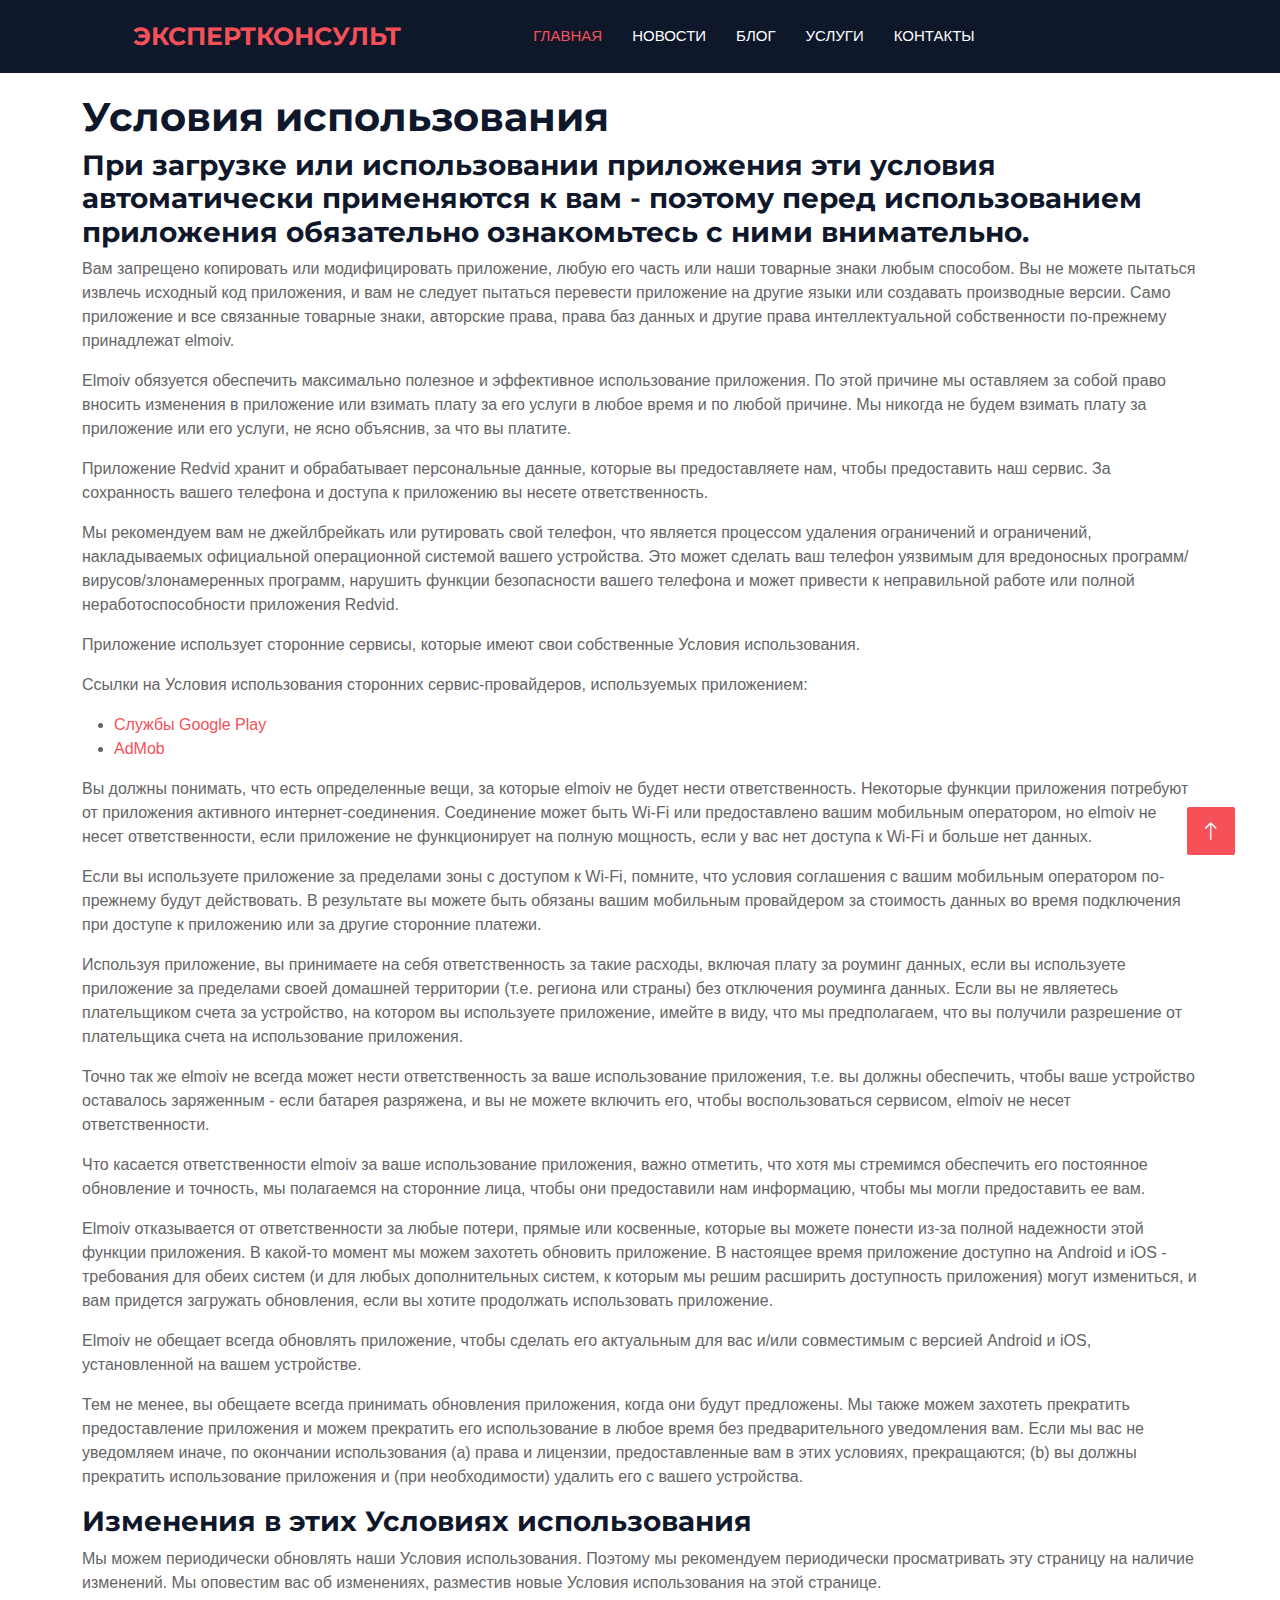
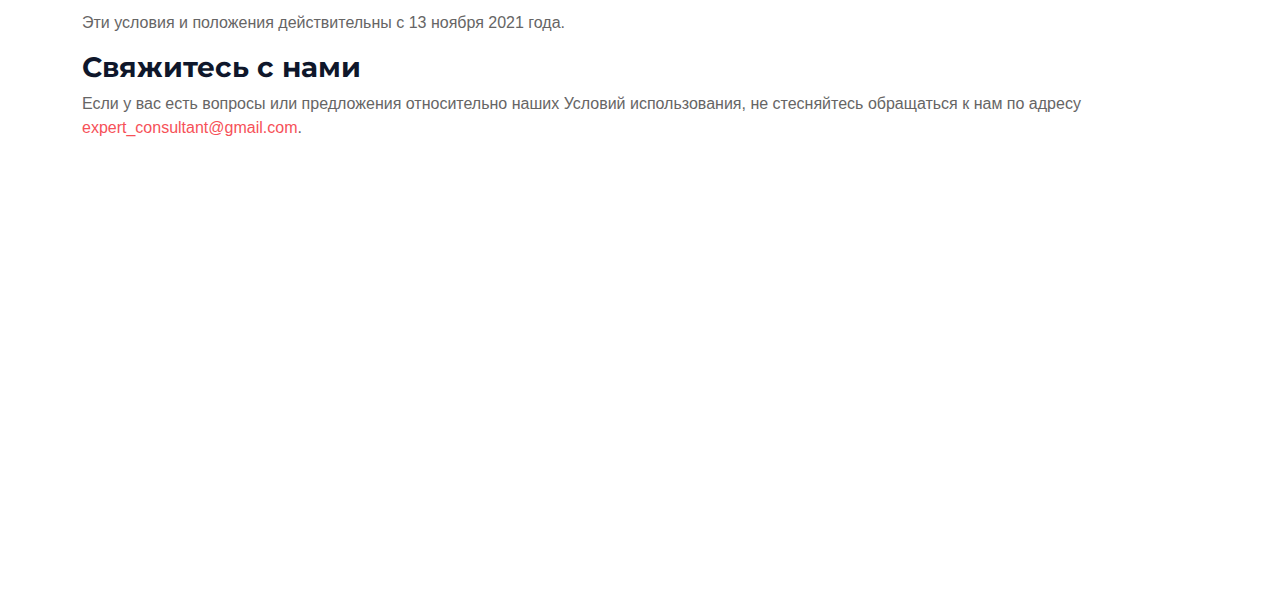
<file: terms-of-use.html>
<!DOCTYPE html>
<html dir="auto" lang="en">
    <head>
        <meta charset="utf-8" />
        <title>ЭкспертКонсульт</title>
        <meta content="width=device-width, initial-scale=1.0" name="viewport" />
        <meta content="" name="keywords" />
        <meta content="" name="description" />

        <!-- Favicon -->
        <link href="img/favicon.ico" rel="icon" />

        <!-- Google Web Fonts -->
        <link rel="preconnect" href="https://fonts.googleapis.com" />
        <link rel="preconnect" href="https://fonts.gstatic.com" crossorigin />
        <link
            href="https://fonts.googleapis.com/css2?family=Heebo:wght@400;500;600;700&family=Montserrat:wght@400;500;600;700&display=swap"
            rel="stylesheet"
        />

        <!-- Icon Font Stylesheet -->
        <link
            href="https://cdnjs.cloudflare.com/ajax/libs/font-awesome/5.10.0/css/all.min.css"
            rel="stylesheet"
        />
        <link
            href="https://cdn.jsdelivr.net/npm/bootstrap-icons@1.4.1/font/bootstrap-icons.css"
            rel="stylesheet"
        />

        <!-- Libraries Stylesheet -->
        <link href="lib/animate/animate.min.css" rel="stylesheet" />
        <link
            href="lib/owlcarousel/assets/owl.carousel.min.css"
            rel="stylesheet"
        />
        <link
            href="lib/tempusdominus/css/tempusdominus-bootstrap-4.min.css"
            rel="stylesheet"
        />

        <!-- Customized Bootstrap Stylesheet -->
        <link href="css/bootstrap.min.css" rel="stylesheet" />

        <!-- Template Stylesheet -->
        <link href="css/style.css" rel="stylesheet" />
    </head>

    <body>
        <div class="bg-white p-0">
            <!-- Spinner Start -->
            <div
                id="spinner"
                class="show bg-white position-fixed translate-middle w-100 vh-100 top-50 start-50 d-flex align-items-center justify-content-center"
            >
                <div
                    class="spinner-border text-primary"
                    style="width: 3rem; height: 3rem"
                    role="status"
                >
                    <span class="sr-only">Loading...</span>
                </div>
            </div>
            <!-- Spinner End -->

            <!-- Header Start -->
            <div class="container-fluid bg-dark px-0">
                <div class="row gx-0">
                    <div class="col-lg-5 bg-dark d-none d-lg-block">
                        <a
                            href="index.html"
                            class="navbar-brand w-100 h-100 m-0 p-0 d-flex align-items-center justify-content-center"
                        >
                            <h1
                                style="font-size: 25px"
                                class="m-0 text-primary text-uppercase"
                            >
                                ЭкспертКонсульт
                            </h1>
                        </a>
                    </div>
                    <div class="col-lg-7">
                        <nav
                            class="navbar navbar-expand-lg bg-dark navbar-dark p-3 p-lg-0"
                        >
                            <a
                                href="index.html"
                                class="navbar-brand d-block d-lg-none"
                            >
                                <h1 class="m-0 text-primary text-uppercase">
                                    ЭкспертКонсульт
                                </h1>
                            </a>
                            <button
                                type="button"
                                class="navbar-toggler"
                                data-bs-toggle="collapse"
                                data-bs-target="#navbarCollapse"
                            >
                                <span class="navbar-toggler-icon"></span>
                            </button>
                            <div
                                class="collapse navbar-collapse justify-content-between"
                                id="navbarCollapse"
                            >
                                <div class="navbar-nav mr-auto py-0">
                                    <a
                                        href="index.html"
                                        class="nav-item nav-link active"
                                        >Главная</a
                                    >
                                    <a
                                        href="about.html"
                                        class="nav-item nav-link"
                                        >Новости</a
                                    >
                                    <a
                                        href="blog.html"
                                        class="nav-item nav-link"
                                        >Блог</a
                                    >
                                    <a
                                        href="service.html"
                                        class="nav-item nav-link"
                                        >Услуги</a
                                    >
                                    <a
                                        href="contact.html"
                                        class="nav-item nav-link"
                                        >Контакты</a
                                    >
                                </div>
                            </div>
                        </nav>
                    </div>
                </div>
            </div>
            <!-- Header End -->

            <main>
                <article
                    style="margin-bottom: 120px"
                    class="container additional-wrapper"
                >
                    <div class="page__content" style="padding: 20px 0px">
                        <h1 class="page__title">Условия использования</h1>
                        <h3
                            id="by-downloading-or-using-the-app-these-terms-will-automatically-apply-to-you--therefore-you-should-make-sure-that-you-read-them-carefully-before-using-the-app"
                        >
                            При загрузке или использовании приложения эти
                            условия автоматически применяются к вам - поэтому
                            перед использованием приложения обязательно
                            ознакомьтесь с ними внимательно.
                        </h3>
                        <p>
                            Вам запрещено копировать или модифицировать
                            приложение, любую его часть или наши товарные знаки
                            любым способом. Вы не можете пытаться извлечь
                            исходный код приложения, и вам не следует пытаться
                            перевести приложение на другие языки или создавать
                            производные версии. Само приложение и все связанные
                            товарные знаки, авторские права, права баз данных и
                            другие права интеллектуальной собственности
                            по-прежнему принадлежат elmoiv.
                        </p>
                        <p>
                            Elmoiv обязуется обеспечить максимально полезное и
                            эффективное использование приложения. По этой
                            причине мы оставляем за собой право вносить
                            изменения в приложение или взимать плату за его
                            услуги в любое время и по любой причине. Мы никогда
                            не будем взимать плату за приложение или его услуги,
                            не ясно объяснив, за что вы платите.
                        </p>
                        <p>
                            Приложение Redvid хранит и обрабатывает персональные
                            данные, которые вы предоставляете нам, чтобы
                            предоставить наш сервис. За сохранность вашего
                            телефона и доступа к приложению вы несете
                            ответственность.
                        </p>
                        <p>
                            Мы рекомендуем вам не джейлбрейкать или рутировать
                            свой телефон, что является процессом удаления
                            ограничений и ограничений, накладываемых официальной
                            операционной системой вашего устройства. Это может
                            сделать ваш телефон уязвимым для вредоносных
                            программ/вирусов/злонамеренных программ, нарушить
                            функции безопасности вашего телефона и может
                            привести к неправильной работе или полной
                            неработоспособности приложения Redvid.
                        </p>
                        <p>
                            Приложение использует сторонние сервисы, которые
                            имеют свои собственные Условия использования.
                        </p>
                        <p>
                            Ссылки на Условия использования сторонних
                            сервис-провайдеров, используемых приложением:
                        </p>
                        <ul>
                            <li>
                                <a
                                    href="https://www.google.com/policies/privacy/"
                                    >Службы Google Play</a
                                >
                            </li>
                            <li>
                                <a
                                    href="https://support.google.com/admob/answer/6128543?hl=en"
                                    >AdMob</a
                                >
                            </li>
                        </ul>
                        <p>
                            Вы должны понимать, что есть определенные вещи, за
                            которые elmoiv не будет нести ответственность.
                            Некоторые функции приложения потребуют от приложения
                            активного интернет-соединения. Соединение может быть
                            Wi-Fi или предоставлено вашим мобильным оператором,
                            но elmoiv не несет ответственности, если приложение
                            не функционирует на полную мощность, если у вас нет
                            доступа к Wi-Fi и больше нет данных.
                        </p>
                        <p>
                            Если вы используете приложение за пределами зоны с
                            доступом к Wi-Fi, помните, что условия соглашения с
                            вашим мобильным оператором по-прежнему будут
                            действовать. В результате вы можете быть обязаны
                            вашим мобильным провайдером за стоимость данных во
                            время подключения при доступе к приложению или за
                            другие сторонние платежи.
                        </p>
                        <p>
                            Используя приложение, вы принимаете на себя
                            ответственность за такие расходы, включая плату за
                            роуминг данных, если вы используете приложение за
                            пределами своей домашней территории (т.е. региона
                            или страны) без отключения роуминга данных. Если вы
                            не являетесь плательщиком счета за устройство, на
                            котором вы используете приложение, имейте в виду,
                            что мы предполагаем, что вы получили разрешение от
                            плательщика счета на использование приложения.
                        </p>
                        <p>
                            Точно так же elmoiv не всегда может нести
                            ответственность за ваше использование приложения,
                            т.е. вы должны обеспечить, чтобы ваше устройство
                            оставалось заряженным - если батарея разряжена, и вы
                            не можете включить его, чтобы воспользоваться
                            сервисом, elmoiv не несет ответственности.
                        </p>
                        <p>
                            Что касается ответственности elmoiv за ваше
                            использование приложения, важно отметить, что хотя
                            мы стремимся обеспечить его постоянное обновление и
                            точность, мы полагаемся на сторонние лица, чтобы они
                            предоставили нам информацию, чтобы мы могли
                            предоставить ее вам.
                        </p>
                        <p>
                            Elmoiv отказывается от ответственности за любые
                            потери, прямые или косвенные, которые вы можете
                            понести из-за полной надежности этой функции
                            приложения. В какой-то момент мы можем захотеть
                            обновить приложение. В настоящее время приложение
                            доступно на Android и iOS - требования для обеих
                            систем (и для любых дополнительных систем, к которым
                            мы решим расширить доступность приложения) могут
                            измениться, и вам придется загружать обновления,
                            если вы хотите продолжать использовать приложение.
                        </p>
                        <p>
                            Elmoiv не обещает всегда обновлять приложение, чтобы
                            сделать его актуальным для вас и/или совместимым с
                            версией Android и iOS, установленной на вашем
                            устройстве.
                        </p>
                        <p>
                            Тем не менее, вы обещаете всегда принимать
                            обновления приложения, когда они будут предложены.
                            Мы также можем захотеть прекратить предоставление
                            приложения и можем прекратить его использование в
                            любое время без предварительного уведомления вам.
                            Если мы вас не уведомляем иначе, по окончании
                            использования (a) права и лицензии, предоставленные
                            вам в этих условиях, прекращаются; (b) вы должны
                            прекратить использование приложения и (при
                            необходимости) удалить его с вашего устройства.
                        </p>
                        <h3
                            style="text-align: left"
                            id="changes-to-these-terms-and-conditions"
                        >
                            Изменения в этих Условиях использования
                        </h3>
                        <p>
                            Мы можем периодически обновлять наши Условия
                            использования. Поэтому мы рекомендуем периодически
                            просматривать эту страницу на наличие изменений. Мы
                            оповестим вас об изменениях, разместив новые Условия
                            использования на этой странице.
                        </p>
                        <p>
                            Эти условия и положения действительны с 13 ноября
                            2021 года.
                        </p>
                        <h3 style="text-align: left" id="contact-us">
                            Свяжитесь с нами
                        </h3>
                        <p>
                            Если у вас есть вопросы или предложения относительно
                            наших Условий использования, не стесняйтесь
                            обращаться к нам по адресу
                            <a href="mailto:expert_consultant@gmail.com"
                                >expert_consultant@gmail.com</a
                            >.
                        </p>
                    </div>
                </article>
            </main>

            <!-- Footer Start -->
            <div
                class="container-fluid bg-dark text-light footer wow fadeIn"
                data-wow-delay="0.1s"
            >
                <div class="container pb-5">
                    <div class="row g-5">
                        <div class="col-md-6 col-lg-4">
                            <div class="bg-primary rounded p-4">
                                <p class="text-white mb-0">
                                    Надежный партнер в финансовом
                                    консультировании. Ваши успехи - наша цель.
                                </p>
                            </div>
                        </div>
                        <div class="col-md-6 col-lg-4">
                            <h6
                                class="section-title text-start text-primary text-uppercase mb-4"
                            >
                                Контакты
                            </h6>
                            <p class="mb-2">
                                <i class="fa fa-map-marker-alt me-3"></i
                                >Sumqayıt şəhəri, Kimyaçılar küç. 1 Sumqayıt
                                Kimya Sənaye Parkı (SCİP), Sumqayıt 5000,
                                Azerbaijan
                            </p>
                            <p class="mb-2">
                                <i class="fa fa-phone-alt me-3"></i
                                >+994123774444
                            </p>
                            <p class="mb-2">
                                <i class="fa fa-envelope me-3"></i
                                >expert_consultant@gmail.com
                            </p>
                        </div>
                        <div class="col-lg-4 col-md-12">
                            <div class="row gy-5 g-4">
                                <div class="col-md-6">
                                    <h6
                                        class="section-title text-start text-primary text-uppercase mb-4"
                                    >
                                        Компания
                                    </h6>
                                    <a class="btn btn-link" href="index.html"
                                        >Главная</a
                                    >
                                    <a class="btn btn-link" href="contact.html"
                                        >Свяжитесь с нами</a
                                    >
                                    <a
                                        class="btn btn-link"
                                        href="privacy-policy.html"
                                        >Политика конфиденциальности</a
                                    >
                                </div>
                            </div>
                        </div>
                    </div>
                </div>
            </div>
            <!-- Footer End -->

            <!-- Back to Top -->
            <a href="#" class="btn btn-lg btn-primary btn-lg-square back-to-top"
                ><i class="bi bi-arrow-up"></i
            ></a>
        </div>

        <!-- JavaScript Libraries -->
        <script src="https://code.jquery.com/jquery-3.4.1.min.js"></script>
        <script src="https://cdn.jsdelivr.net/npm/bootstrap@5.0.0/dist/js/bootstrap.bundle.min.js"></script>
        <script src="lib/wow/wow.min.js"></script>
        <script src="lib/easing/easing.min.js"></script>
        <script src="lib/waypoints/waypoints.min.js"></script>
        <script src="lib/counterup/counterup.min.js"></script>
        <script src="lib/owlcarousel/owl.carousel.min.js"></script>
        <script src="lib/tempusdominus/js/moment.min.js"></script>
        <script src="lib/tempusdominus/js/moment-timezone.min.js"></script>
        <script src="lib/tempusdominus/js/tempusdominus-bootstrap-4.min.js"></script>

        <!-- Template Javascript -->
        <script src="js/main.js"></script>
        <script src="js/contact-form.js"></script>
        <script src="js/cookiebanner.js"></script>
    </body>
</html>
</file>
<file: css/style.css>
/********** Template CSS **********/
:root {
    --primary: #f65158;
    --light: #f1f8ff;
    --dark: #0f172b;
}

.fw-medium {
    font-weight: 500 !important;
}

.fw-semi-bold {
    font-weight: 600 !important;
}

.back-to-top {
    position: fixed;
    display: none;
    right: 45px;
    bottom: 45px;
    z-index: 99;
}

/*** Spinner ***/
#spinner {
    opacity: 0;
    visibility: hidden;
    transition: opacity 0.5s ease-out, visibility 0s linear 0.5s;
    z-index: 99999;
}

#spinner.show {
    transition: opacity 0.5s ease-out, visibility 0s linear 0s;
    visibility: visible;
    opacity: 1;
}

/*** Button ***/
.btn {
    font-weight: 500;
    text-transform: uppercase;
    transition: 0.5s;
}

.btn.btn-primary,
.btn.btn-secondary {
    color: #ffffff;
}

.btn-square {
    width: 38px;
    height: 38px;
}

.btn-sm-square {
    width: 32px;
    height: 32px;
}

.btn-lg-square {
    width: 48px;
    height: 48px;
}

.btn-square,
.btn-sm-square,
.btn-lg-square {
    padding: 0;
    display: flex;
    align-items: center;
    justify-content: center;
    font-weight: normal;
    border-radius: 2px;
}

/*** Navbar ***/
.navbar-dark .navbar-nav .nav-link {
    margin-right: 30px;
    padding: 25px 0;
    color: #ffffff;
    font-size: 15px;
    text-transform: uppercase;
    outline: none;
}

.navbar-dark .navbar-nav .nav-link:hover,
.navbar-dark .navbar-nav .nav-link.active {
    color: var(--primary);
}

@media (max-width: 991.98px) {
    .navbar-dark .navbar-nav .nav-link {
        margin-right: 0;
        padding: 10px 0;
    }
}

/*** Header ***/
.carousel-caption {
    top: 0;
    left: 0;
    right: 0;
    bottom: 0;
    background: rgba(15, 23, 43, 0.7);
    z-index: 1;
}

.carousel-control-prev,
.carousel-control-next {
    width: 10%;
}

.carousel-control-prev-icon,
.carousel-control-next-icon {
    width: 3rem;
    height: 3rem;
}

@media (max-width: 768px) {
    #header-carousel .carousel-item {
        position: relative;
        min-height: 450px;
    }

    #header-carousel .carousel-item img {
        position: absolute;
        width: 100%;
        height: 100%;
        object-fit: cover;
    }
}

.page-header {
    background-position: center center;
    background-repeat: no-repeat;
    background-size: cover;
}

.page-header-inner {
    background: rgba(15, 23, 43, 0.7);
}

.breadcrumb-item + .breadcrumb-item::before {
    color: var(--light);
}

.booking {
    position: relative;
    margin-top: -100px !important;
    z-index: 1;
}

/*** Section Title ***/
.section-title {
    position: relative;
    display: inline-block;
}

.section-title::before {
    position: absolute;
    content: '';
    width: 45px;
    height: 2px;
    top: 50%;
    left: -55px;
    margin-top: -1px;
    background: var(--primary);
}

.section-title::after {
    position: absolute;
    content: '';
    width: 45px;
    height: 2px;
    top: 50%;
    right: -55px;
    margin-top: -1px;
    background: var(--primary);
}

.section-title.text-start::before,
.section-title.text-end::after {
    display: none;
}

/*** Service ***/
.service-item {
    height: 420px;
    padding: 30px;
    display: flex;
    flex-direction: column;
    justify-content: center;
    text-align: center;
    background: #ffffff;
    box-shadow: 0 0 45px rgba(0, 0, 0, 0.08);
    transition: 0.5s;
}

.service-item:hover {
    background: var(--primary);
}

.service-item .service-icon {
    margin: 0 auto 30px auto;
    width: 65px;
    height: 65px;
    transition: 0.5s;
}

.service-item i,
.service-item h5,
.service-item p {
    transition: 0.5s;
}

.service-item:hover i,
.service-item:hover h5,
.service-item:hover p {
    color: #ffffff !important;
}

/*** Youtube Video ***/
.video {
    position: relative;
    height: 100%;
    min-height: 500px;
    background: linear-gradient(rgba(15, 23, 43, 0.1), rgba(15, 23, 43, 0.1)),
        url(../img/video.jpg);
    background-position: center center;
    background-repeat: no-repeat;
    background-size: cover;
}

.video .btn-play img {
    position: relative;
    z-index: 3;
    max-width: 100%;
    width: auto;
    height: auto;
}

.video .btn-play span {
    display: block;
    position: relative;
    z-index: 3;
    width: 0;
    height: 0;
    border-left: 32px solid var(--dark);
    border-top: 22px solid transparent;
    border-bottom: 22px solid transparent;
}

@keyframes pulse-border {
    0% {
        transform: translateX(-50%) translateY(-50%) translateZ(0) scale(1);
        opacity: 1;
    }

    100% {
        transform: translateX(-50%) translateY(-50%) translateZ(0) scale(1.5);
        opacity: 0;
    }
}

#videoModal {
    z-index: 99999;
}

#videoModal .modal-dialog {
    position: relative;
    max-width: 800px;
    margin: 60px auto 0 auto;
}

#videoModal .modal-body {
    position: relative;
    padding: 0px;
}

#videoModal .close {
    position: absolute;
    width: 30px;
    height: 30px;
    right: 0px;
    top: -30px;
    z-index: 999;
    font-size: 30px;
    font-weight: normal;
    color: #ffffff;
    background: #000000;
    opacity: 1;
}

/*** Testimonial ***/
.testimonial {
    background: linear-gradient(rgba(15, 23, 43, 0.7), rgba(15, 23, 43, 0.7)),
        url(../img/carousel-2.jpg);
    background-position: center center;
    background-repeat: no-repeat;
    background-size: cover;
}

.testimonial-carousel {
    padding-left: 65px;
    padding-right: 65px;
}

.testimonial-carousel .testimonial-item {
    padding: 30px;
}

.testimonial-carousel .owl-nav {
    position: absolute;
    width: 100%;
    height: 40px;
    top: calc(50% - 20px);
    left: 0;
    display: flex;
    justify-content: space-between;
    z-index: 1;
}

.testimonial-carousel .owl-nav .owl-prev,
.testimonial-carousel .owl-nav .owl-next {
    position: relative;
    width: 40px;
    height: 40px;
    display: flex;
    align-items: center;
    justify-content: center;
    color: #ffffff;
    background: var(--primary);
    border-radius: 2px;
    font-size: 18px;
    transition: 0.5s;
}

.testimonial-carousel .owl-nav .owl-prev:hover,
.testimonial-carousel .owl-nav .owl-next:hover {
    color: var(--primary);
    background: #ffffff;
}

/*** Team ***/
.team-item,
.team-item .bg-primary,
.team-item .bg-primary i {
    transition: 0.5s;
}

.team-item:hover {
    border-color: var(--secondary) !important;
}

.team-item:hover .bg-primary {
    background: var(--secondary) !important;
}

.team-item:hover .bg-primary i {
    color: var(--secondary) !important;
}

/*** Footer ***/
.newsletter {
    position: relative;
    z-index: 1;
}

.footer {
    position: relative;
    margin-top: -110px;
    padding-top: 180px;
}

.footer .btn.btn-social {
    margin-right: 5px;
    width: 35px;
    height: 35px;
    display: flex;
    align-items: center;
    justify-content: center;
    color: var(--light);
    border: 1px solid #ffffff;
    border-radius: 35px;
    transition: 0.3s;
}

.footer .btn.btn-social:hover {
    color: var(--primary);
}

.footer .btn.btn-link {
    display: block;
    margin-bottom: 5px;
    padding: 0;
    text-align: left;
    color: #ffffff;
    font-size: 15px;
    font-weight: normal;
    text-transform: capitalize;
    transition: 0.3s;
}

.footer .btn.btn-link::before {
    position: relative;
    content: '\f105';
    font-family: 'Font Awesome 5 Free';
    font-weight: 900;
    margin-right: 10px;
}

.footer .btn.btn-link:hover {
    letter-spacing: 1px;
    box-shadow: none;
}

.footer .copyright {
    padding: 25px 0;
    font-size: 15px;
    border-top: 1px solid rgba(256, 256, 256, 0.1);
}

.footer .copyright a {
    color: var(--light);
}

.footer .footer-menu a {
    margin-right: 15px;
    padding-right: 15px;
    border-right: 1px solid rgba(255, 255, 255, 0.3);
}

.footer .footer-menu a:last-child {
    margin-right: 0;
    padding-right: 0;
    border-right: none;
}
/* Google Fonts - Poppins */
@import url('https://fonts.googleapis.com/css2?family=Poppins:wght@300;400;500;600&display=swap');

@media (max-width: 700px) {
    .cookie-wrapper {
        width: 100%;
    }
}

.cookie-wrapper {
    position: fixed;
    bottom: 0px;
    right: 0;
    width: 40%;
    background: #fff;
    padding: 15px 25px 22px;
    transition: right 0.3s ease;
    box-shadow: 0 5px 10px rgb(0, 0, 0);
    z-index: 999;
    @media (max-width: 600px) {
        width: 100%;
    }
}
.cookie-wrapper .show {
    right: 20px;
}

.hidden {
    display: none;
}
header i {
    color: #f65158;
    font-size: 32px;
    text-align: center;
}
header h2 {
    color: #f65158;
    font-weight: 500;
    text-align: center;
}
.data {
    text-align: center;
}
.data p a {
    color: #f65158;
    text-decoration: none;
    text-align: center !important;
}
.data p a:hover {
    text-decoration: underline;
}
.buttons {
    padding: 20px 0px;
    text-align: center;
}
.buttons .cookie-button {
    border: 2px solid #f65158;
    color: #fff;
    padding: 8px 0;
    background: #f65158;
    cursor: pointer;
    width: calc(100% / 2 - 10px);
    transition: all 0.5s ease;
    max-width: 150px;
    border-radius: 0;
}
.buttons #acceptBtn:hover {
    background-color: transparent;
    color: #f65158;
}
#declineBtn {
    background-color: #fff;
    color: #f65158;
}
#declineBtn:hover {
    background-color: #f65158;
    color: #fff;
}
/* Footer Style */
</file>
